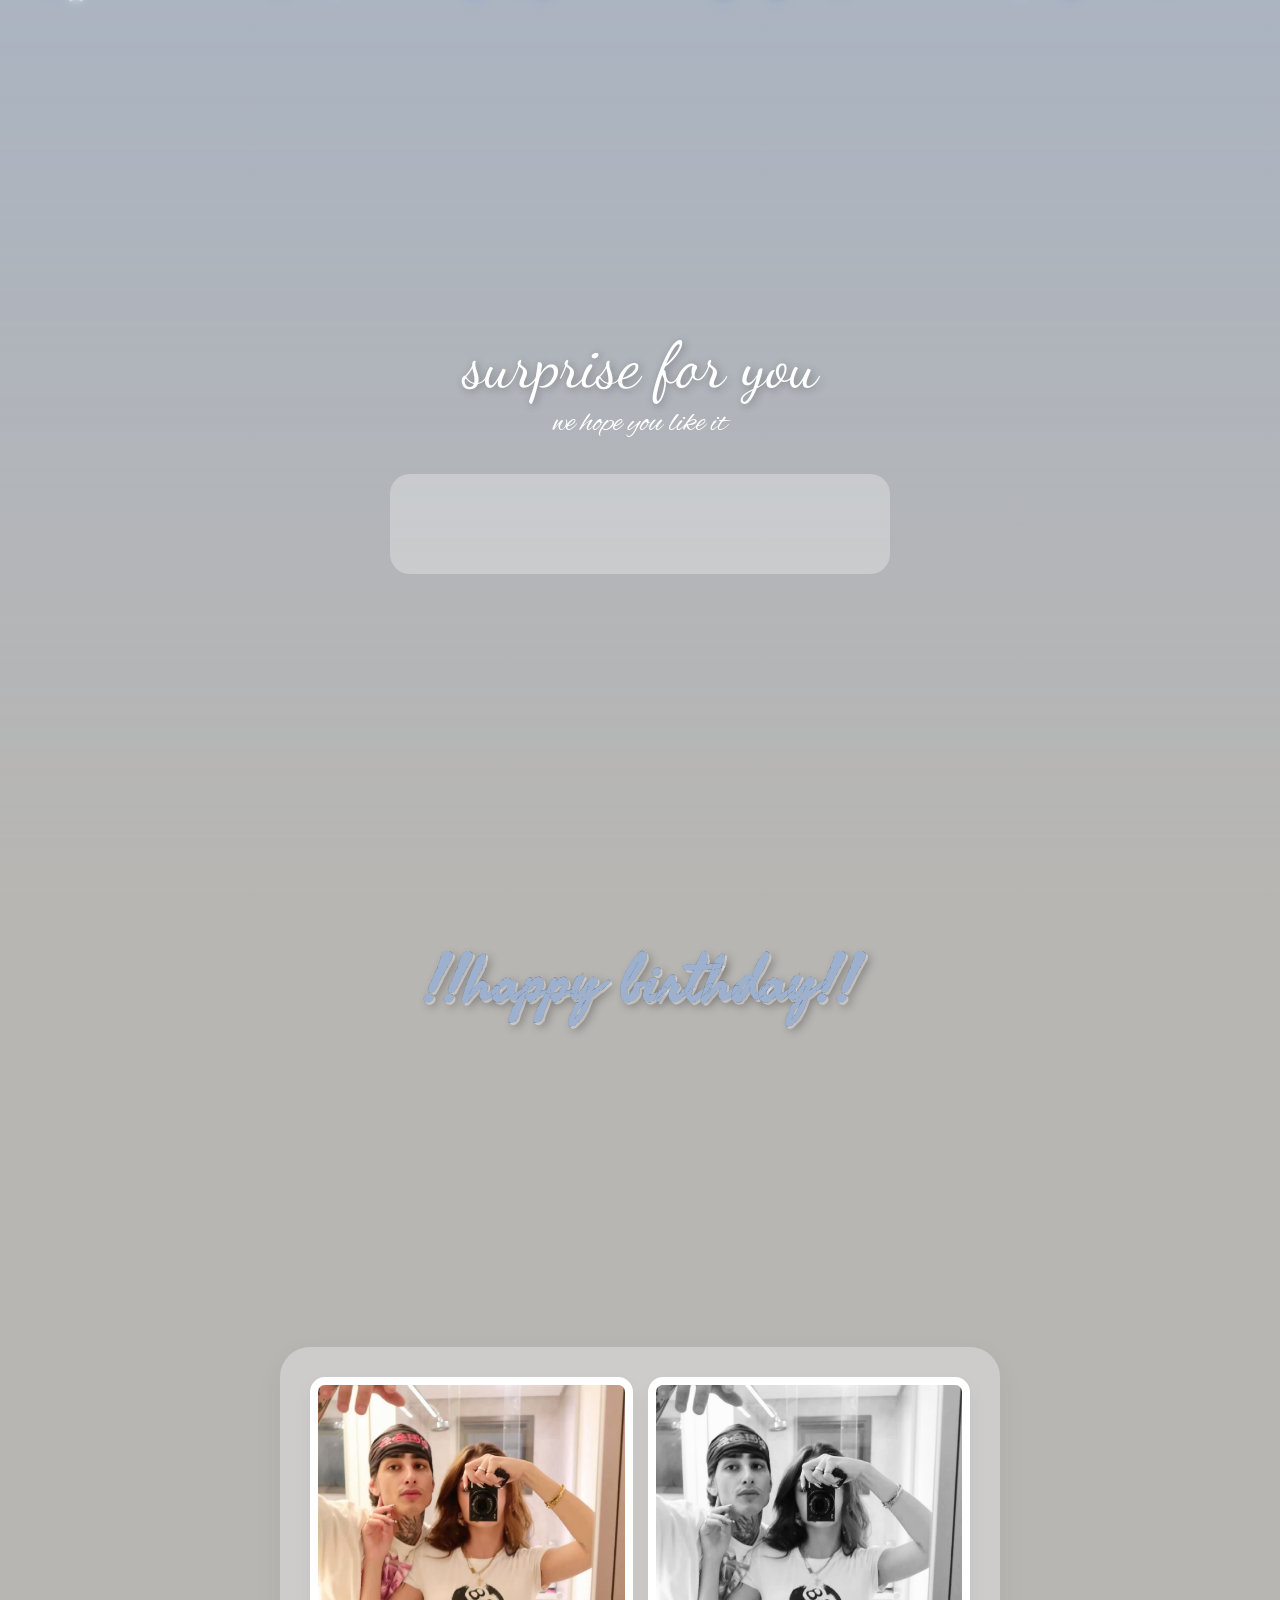
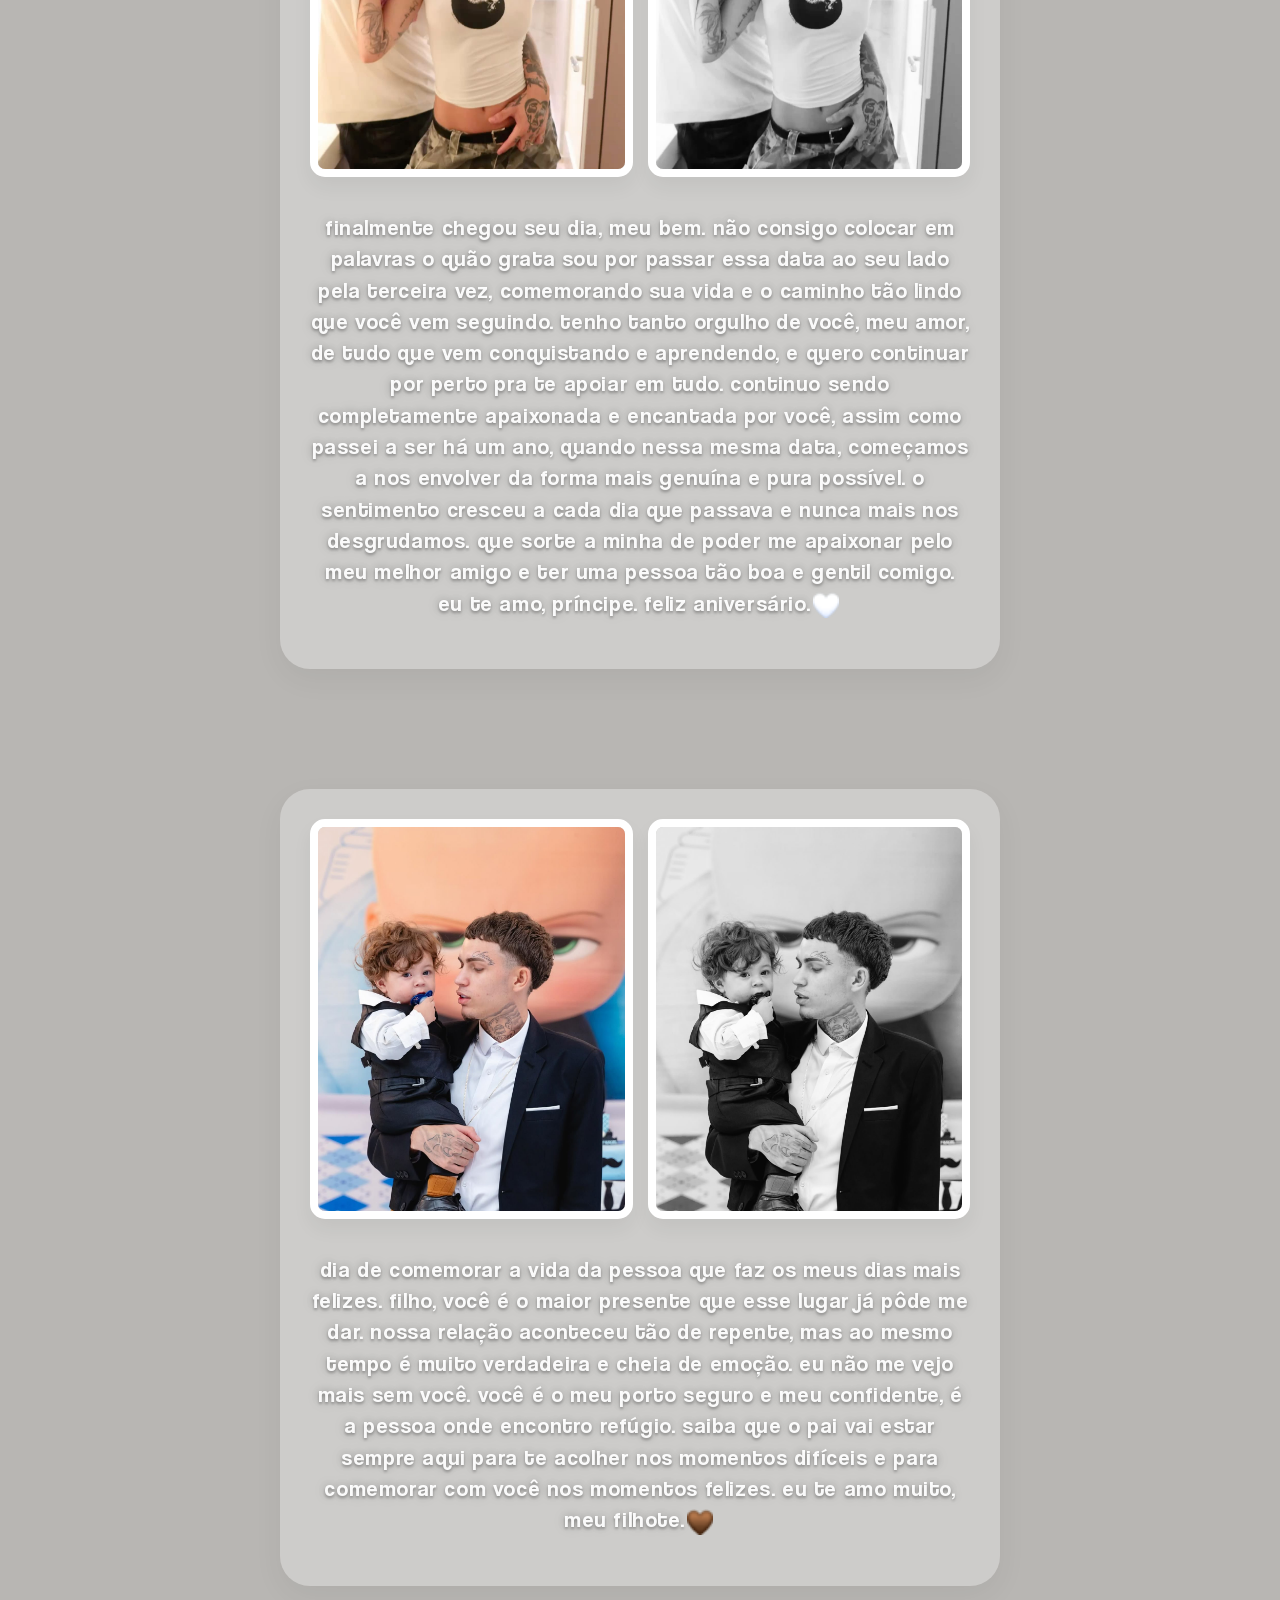
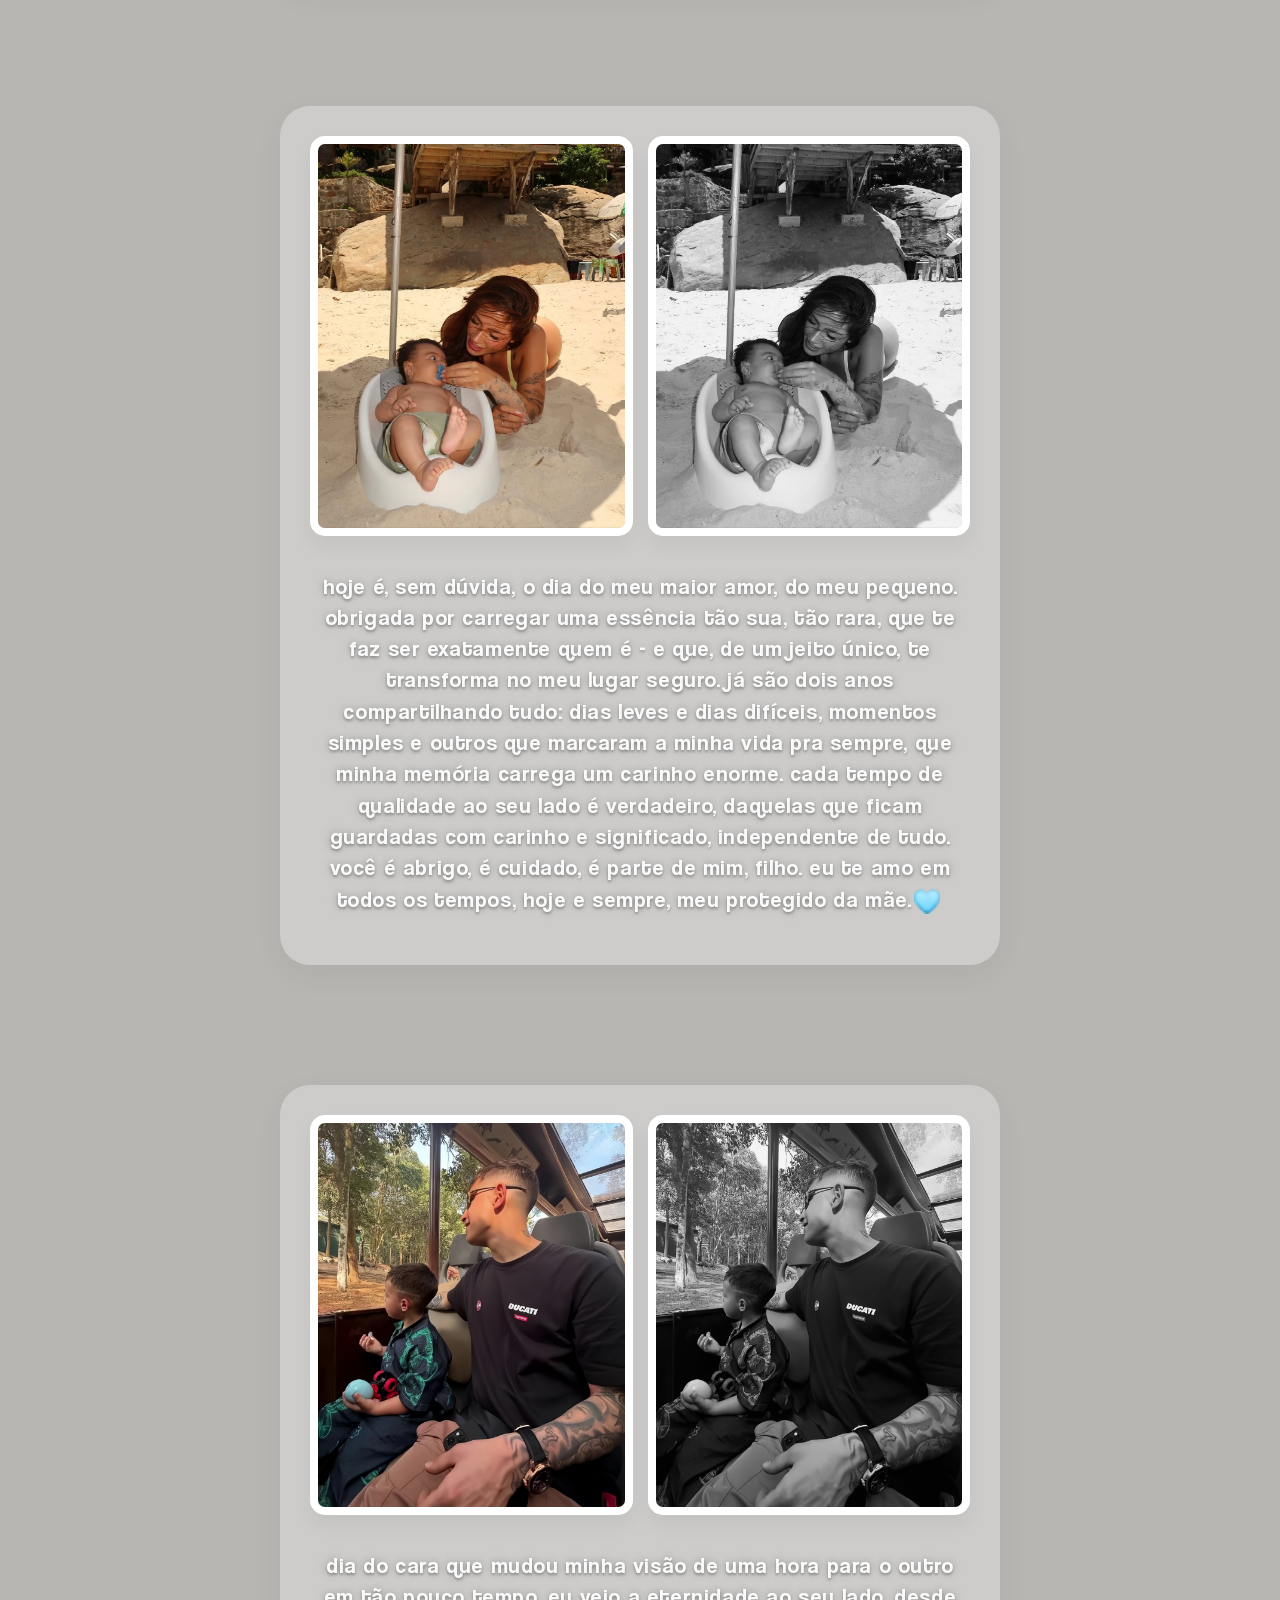
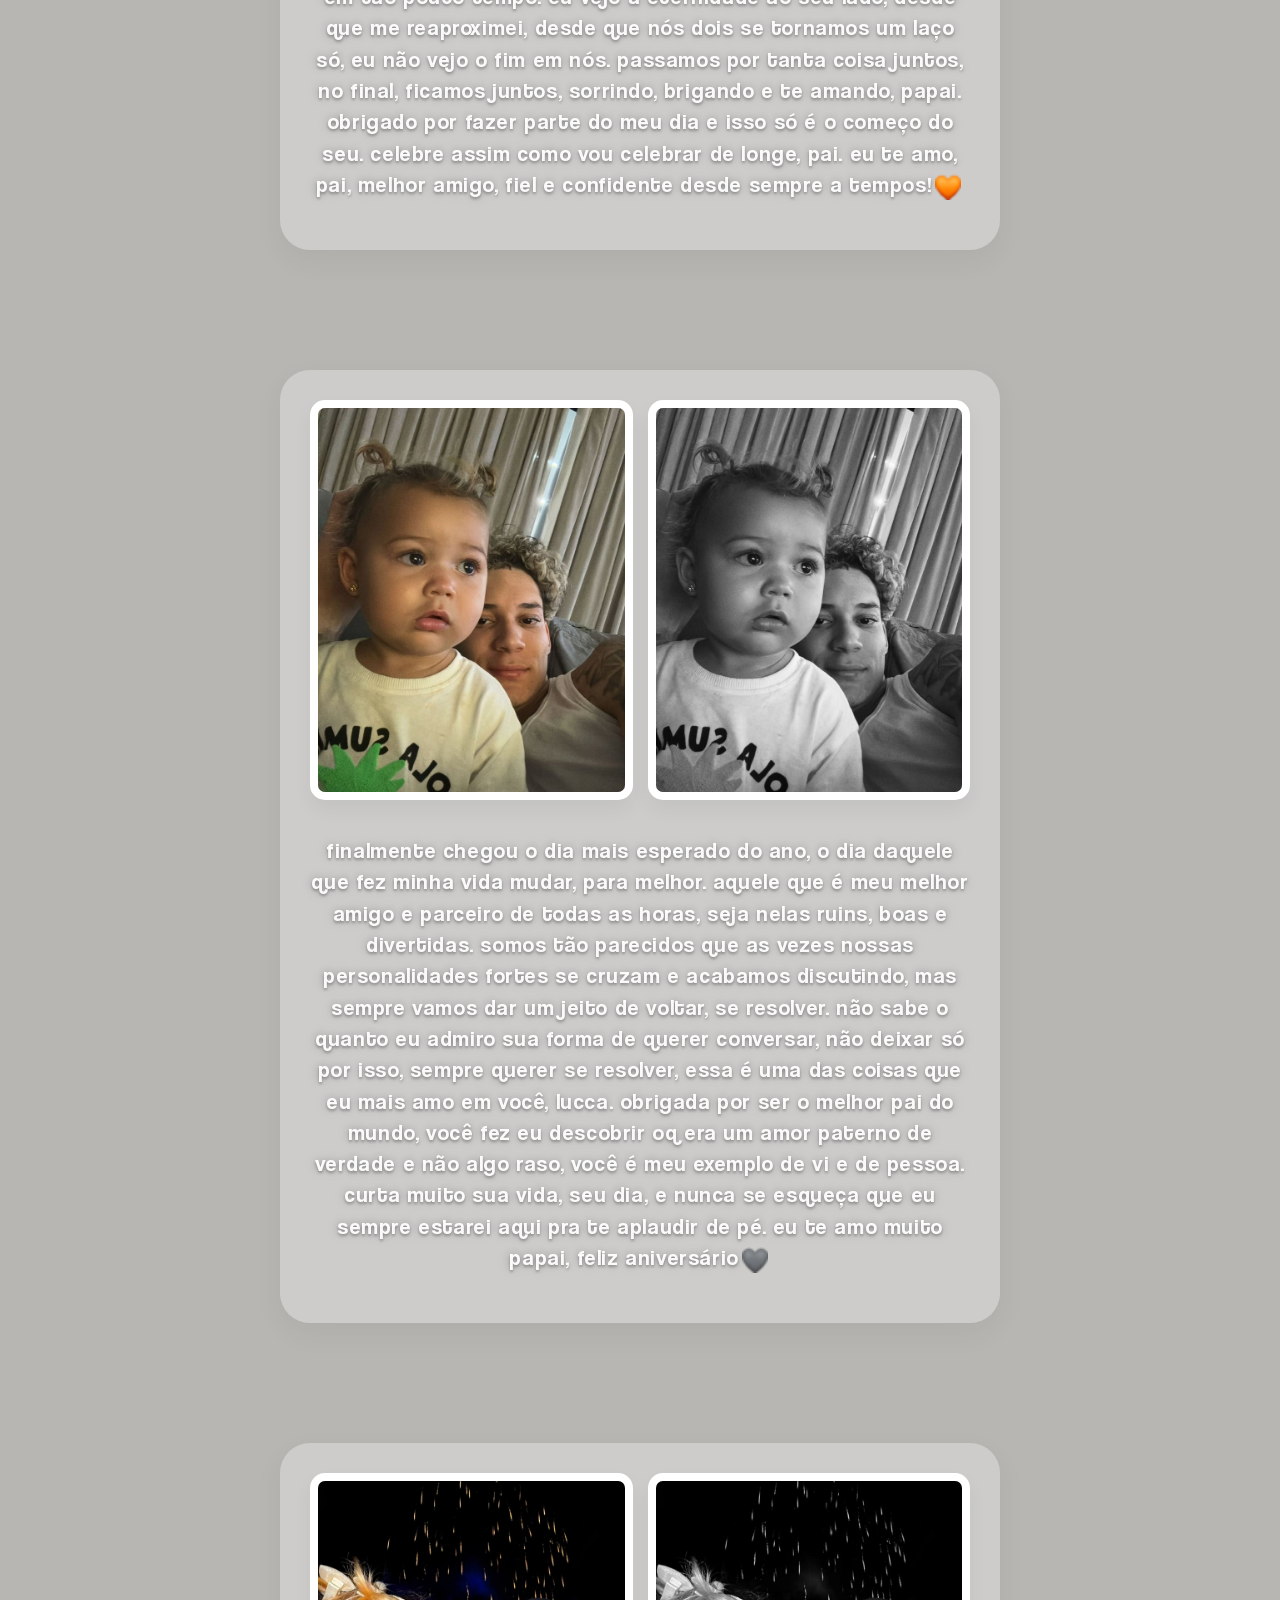
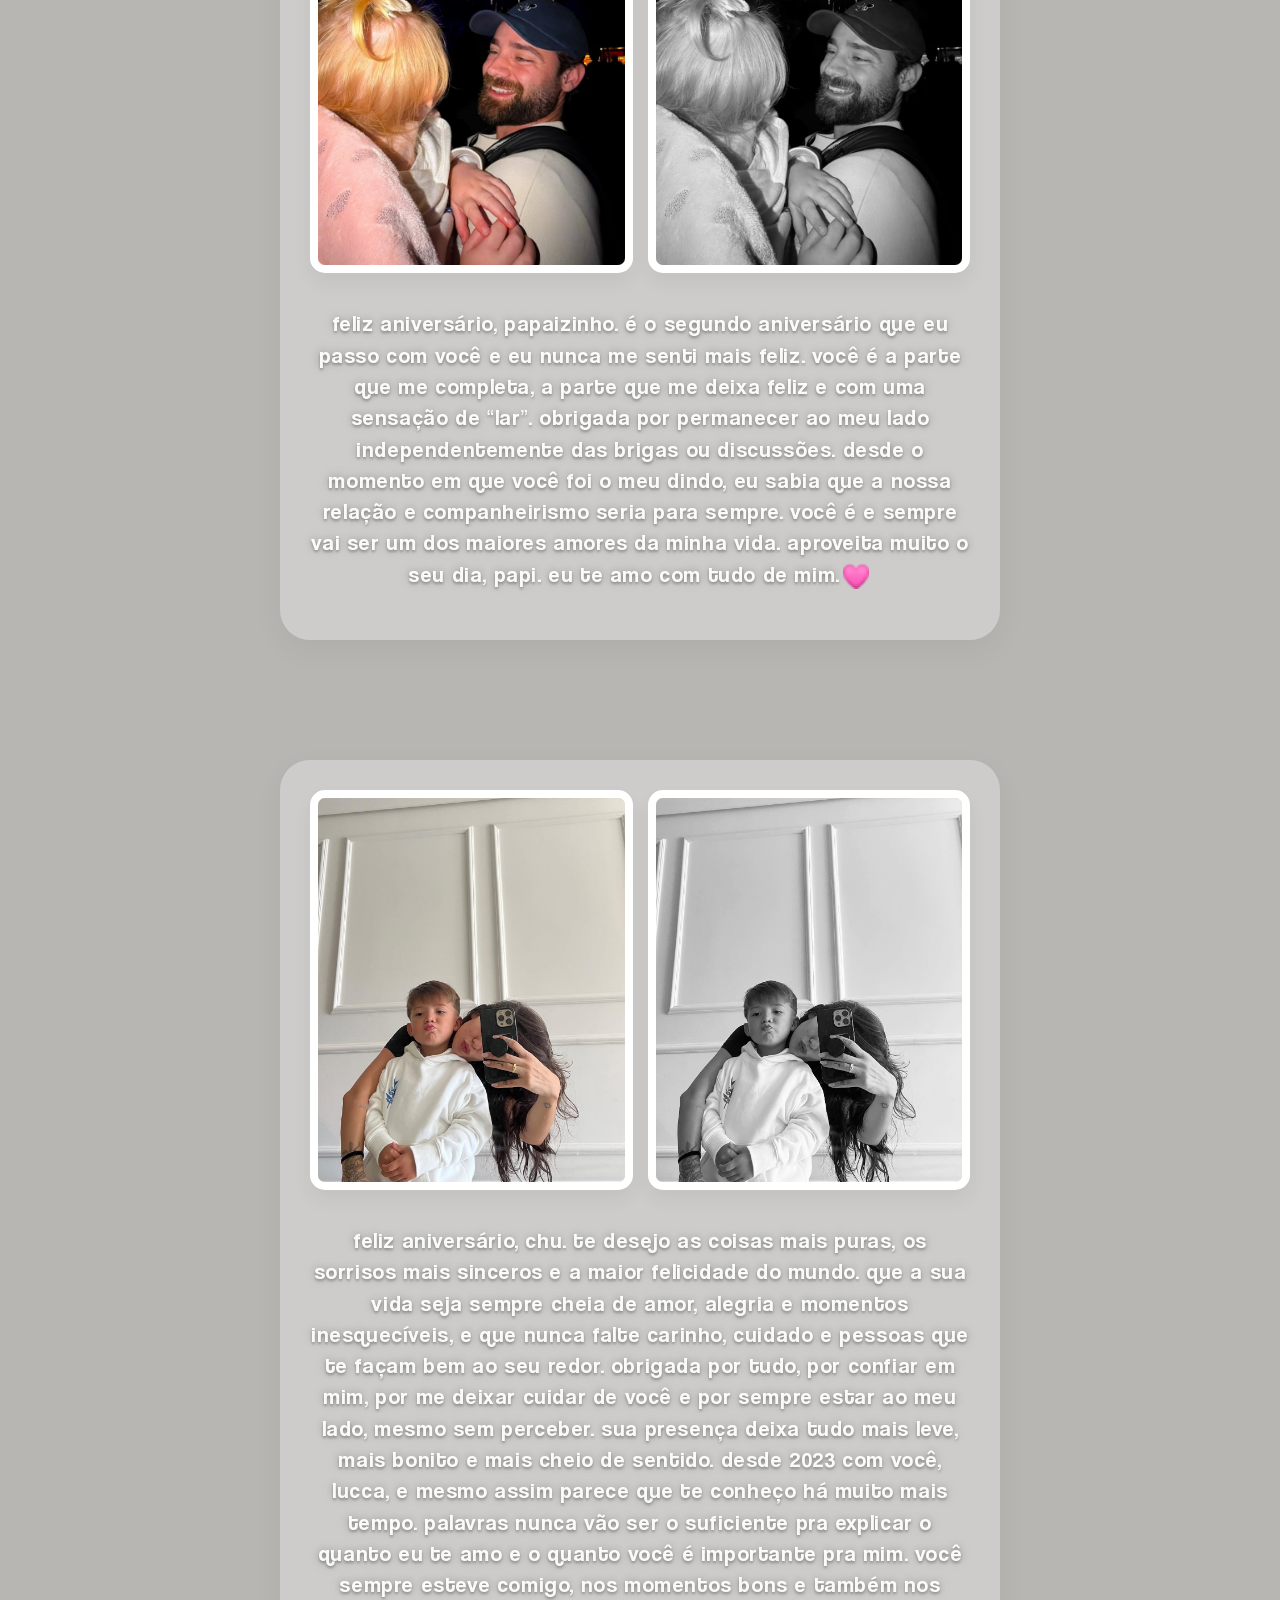
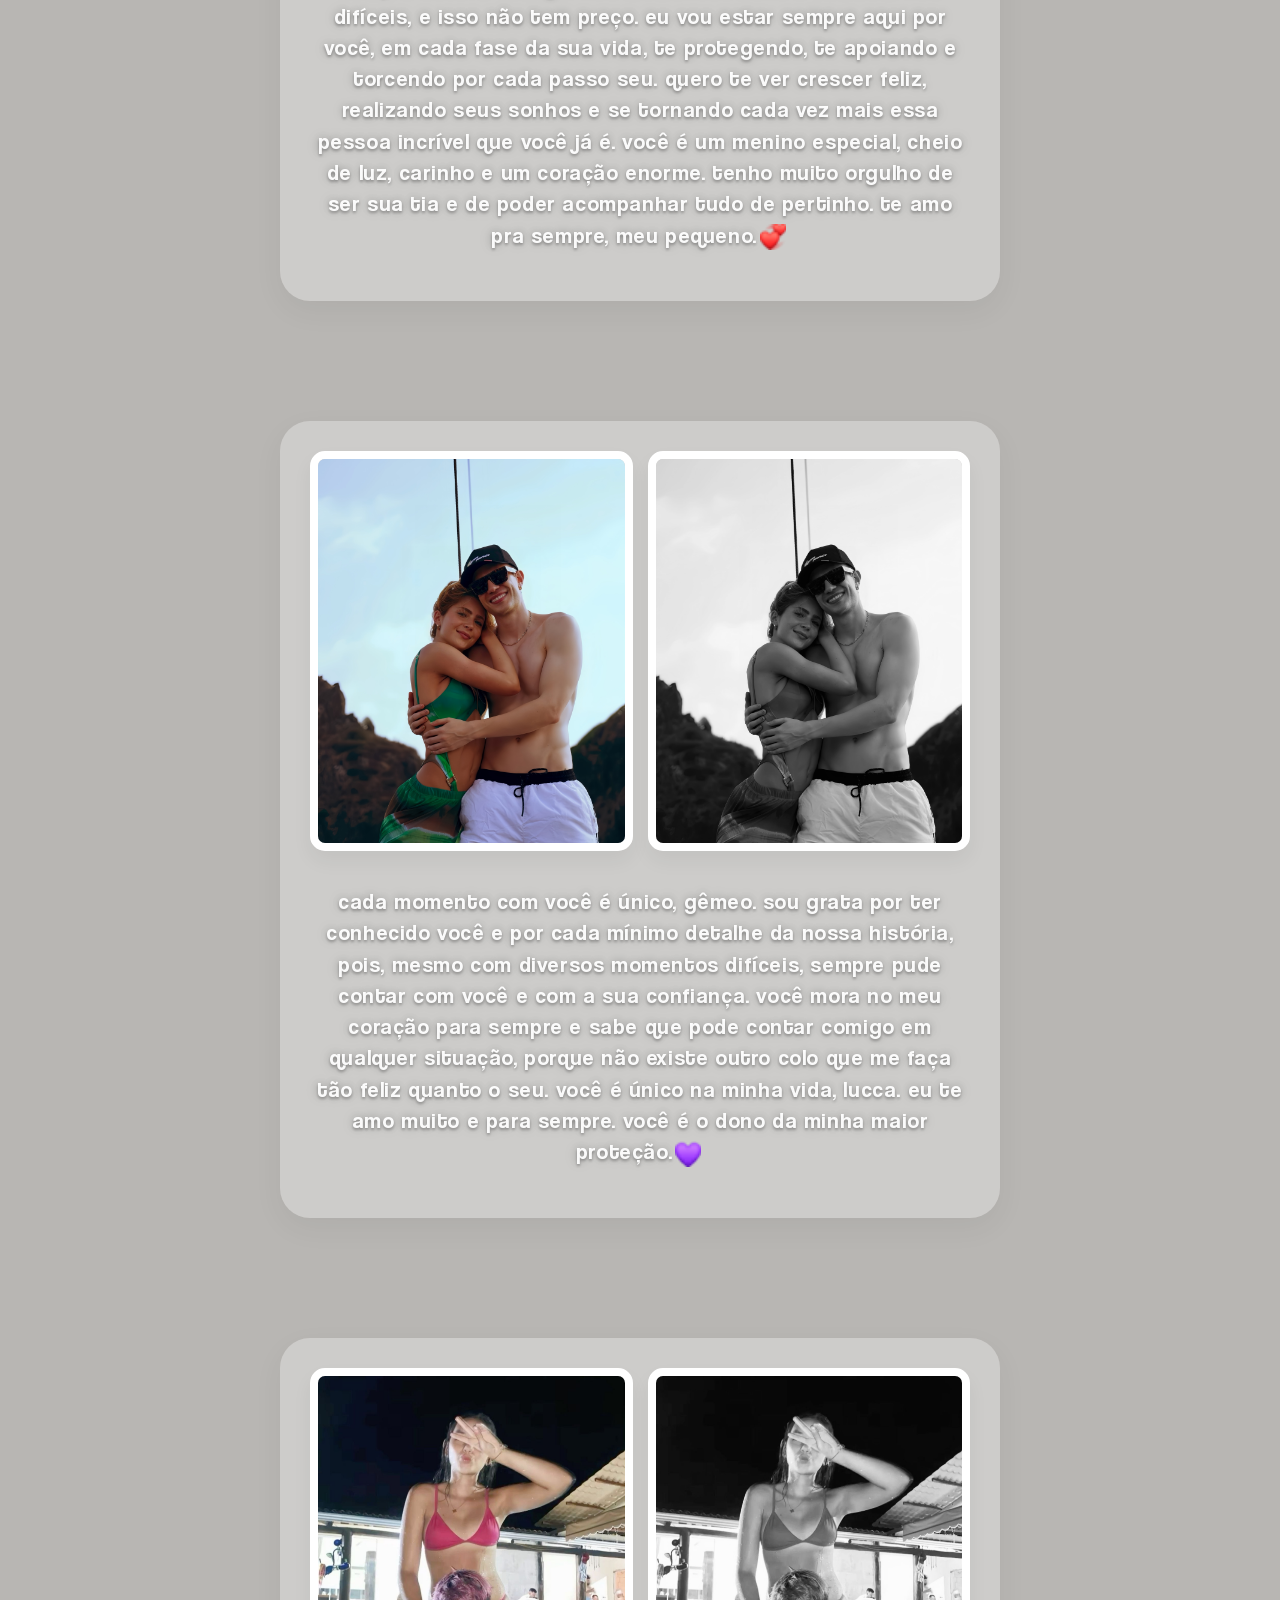
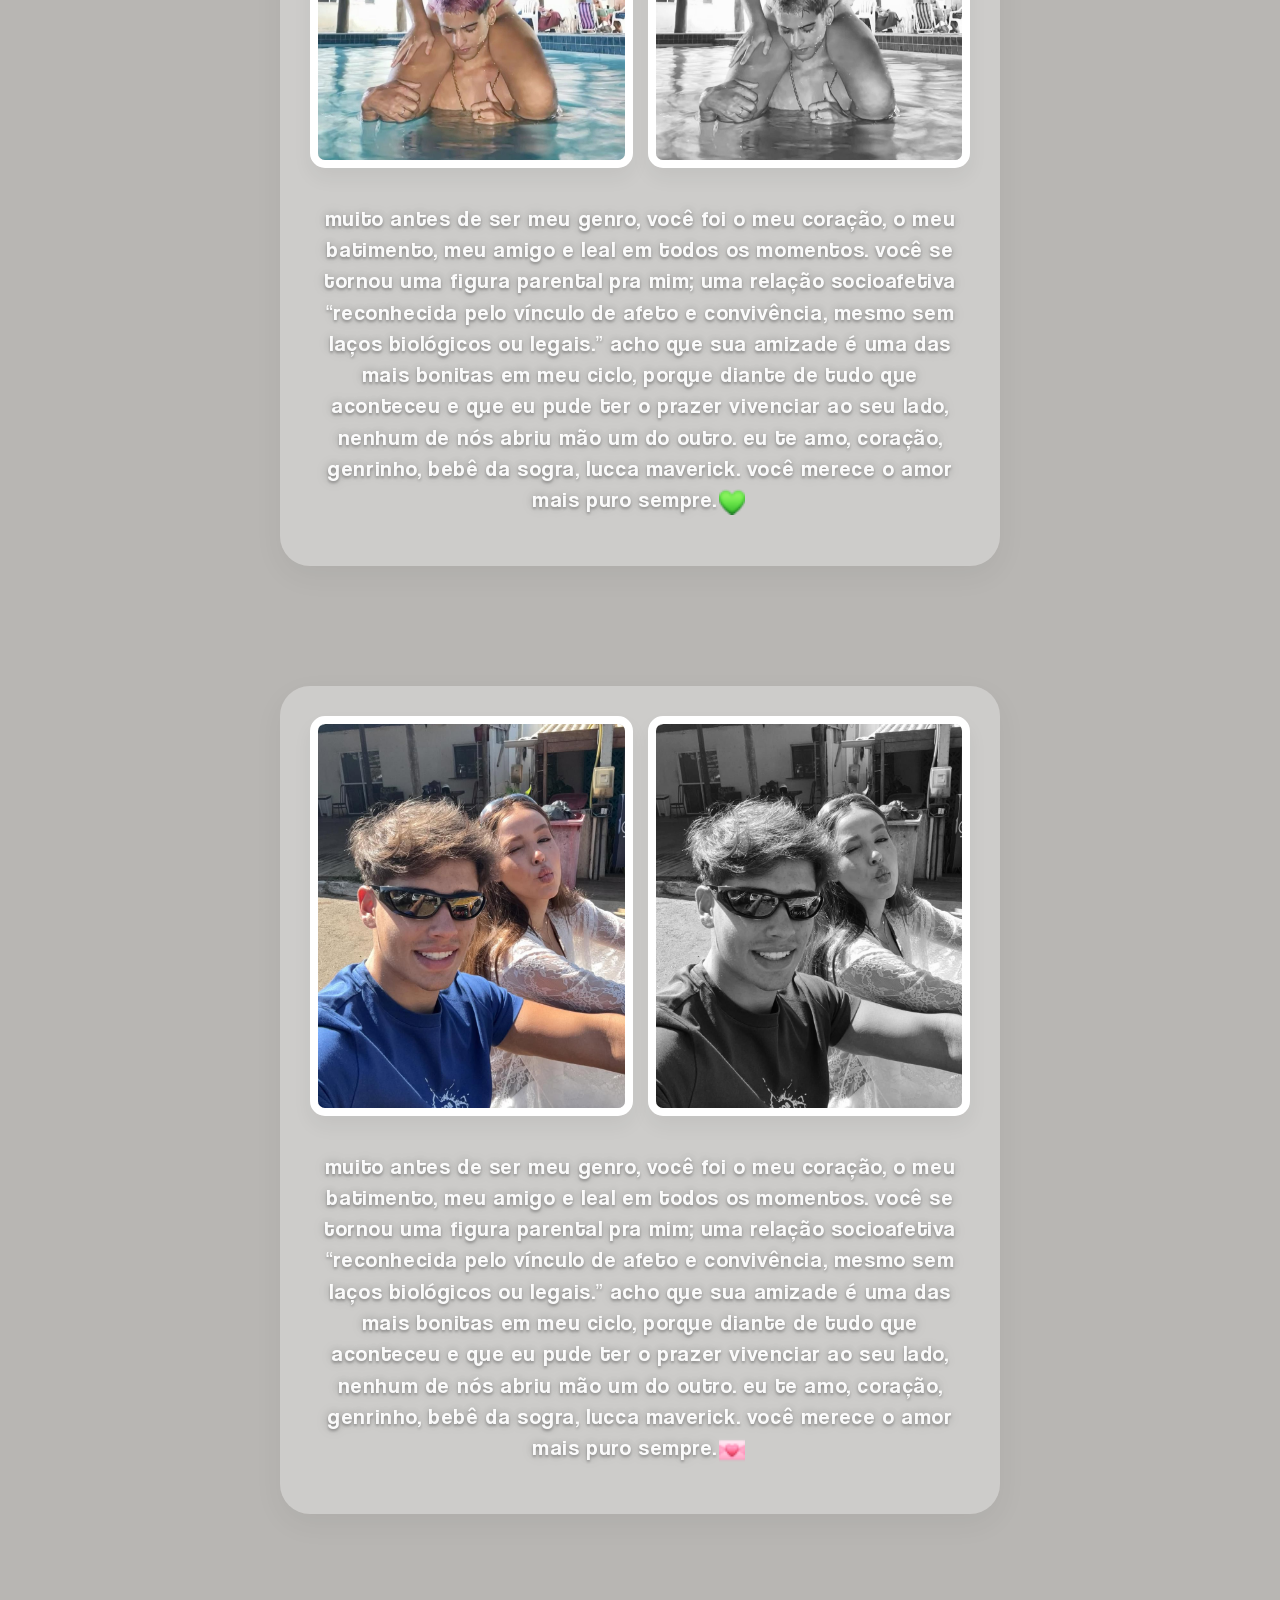
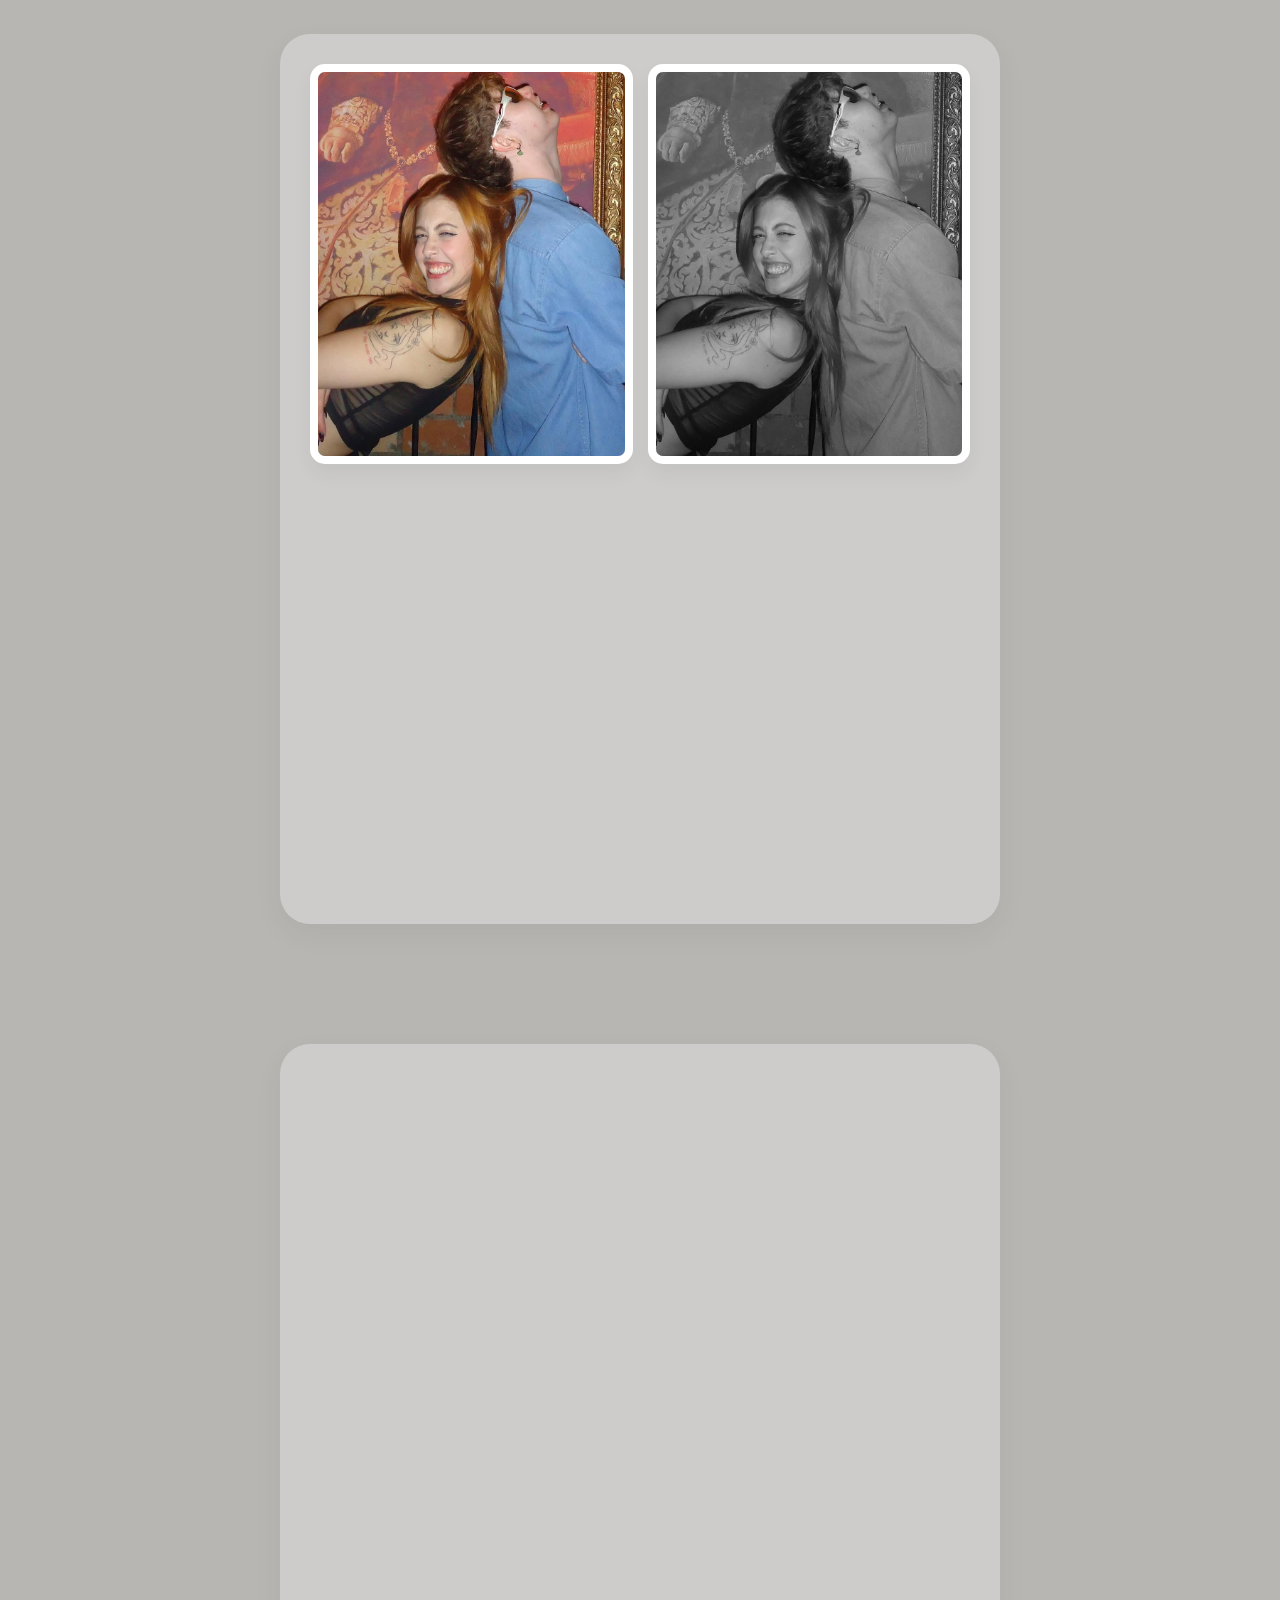
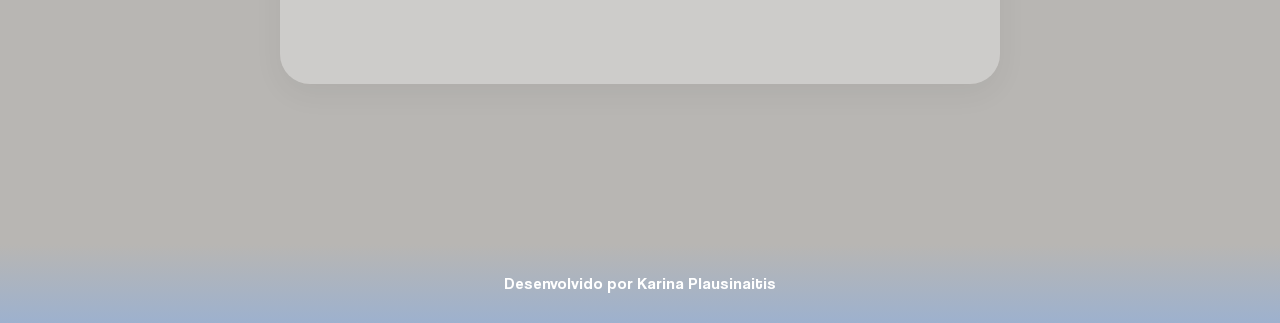
<file: lucca-birthday/index.html>
<!DOCTYPE html>
<html lang="pt-br">
<head>
    <meta charset="UTF-8">
    <meta name="viewport" content="width=device-width, initial-scale=1.0, maximum-scale=1.0, user-scalable=no">
    <title>Lucca's BDAY</title>
    <link rel="icon" href="data:image/svg+xml,<svg xmlns=%22http://www.w3.org/2000/svg%22 viewBox=%220 0 100 100%22><text y=%22.9em%22 font-size=%2290%22>🎈</text></svg>">
    
    <link href="https://fonts.googleapis.com/css2?family=Dancing+Script:wght@400&family=Seaweed+Script&family=Alex+Brush&display=swap" rel="stylesheet">
    <link href="https://unpkg.com/aos@2.3.1/dist/aos.css" rel="stylesheet">
    <link rel="stylesheet" href="https://cdnjs.cloudflare.com/ajax/libs/font-awesome/6.5.1/css/all.min.css">
    <link rel="stylesheet" href="styles.css">
</head>
<body>

    <header>
        <h1 data-aos="zoom-in" data-aos-duration="2000">surprise for you</h1>
        <p data-aos="fade-up" data-aos-delay="500" style="font-family: 'Alex Brush', cursive; font-size: 2rem;">
        we hope you like it
        </p>
        <div class="spotify-container" data-aos="zoom-in" data-aos-delay="800">
            <iframe style="border-radius:12px" 
                src="https://open.spotify.com/embed/track/4nVBt6MZDDP6tRVdQTgxJg?utm_source=generator" 
                width="100%" 
                height="80" 
                frameBorder="0" 
                allowfullscreen 
                allow="autoplay; clipboard-write; encrypted-media; fullscreen; picture-in-picture" 
                loading="lazy">
            </iframe>
        </div>
    </header>

    <section id="historia"> 
        <h2 class="felizAniver" data-aos="fade-up">!!happy birthday!!</h2>
    </section>
    
    <section class="mensagens">
        <div class="container-cards">

            <div class="grupo-homenagem">
                <div class="container-fotos-duplas">
                    <img src="images/01-1.JPG" data-aos="fade-right" data-aos-delay="100">
                    
                    <img src="images/01-2.JPG" data-aos="fade-left" data-aos-delay="300">
                </div>

                <div class="container-texto-story" data-aos="fade-up" data-aos-delay="500">
                    <p>finalmente chegou seu dia, meu bem. não consigo colocar em palavras o quão grata sou por passar essa data ao seu lado pela terceira vez, comemorando sua vida e o caminho tão lindo que você vem seguindo. tenho tanto orgulho de você, meu amor, de tudo que vem conquistando e aprendendo, e quero continuar por perto pra te apoiar em tudo. continuo sendo completamente apaixonada e encantada por você, assim como passei a ser há um ano, quando nessa mesma data, começamos a nos envolver da forma mais genuína e pura possível. o sentimento cresceu a cada dia que passava e nunca mais nos desgrudamos. que sorte a minha de poder me apaixonar pelo meu melhor amigo e ter uma pessoa tão boa e gentil comigo. eu te amo, príncipe. feliz aniversário.<img src="images/branquinho.png" alt="Emoji de Coração" class="emoji-img"></p>
                </div>
            </div>

            <div class="grupo-homenagem">
                <div class="container-fotos-duplas">
                    <img src="images/02-1.JPG" data-aos="fade-right" data-aos-delay="100">
                    
                    <img src="images/02-2.JPG" data-aos="fade-left" data-aos-delay="300">
                </div>

                <div class="container-texto-story" data-aos="fade-up" data-aos-delay="500">
                    <p>dia de comemorar a vida da pessoa que faz os meus dias mais felizes. filho, você é o maior presente que esse lugar já pôde me dar. nossa relação aconteceu tão de repente, mas ao mesmo tempo é muito verdadeira e cheia de emoção. eu não me vejo mais sem você. você é o meu porto seguro e meu confidente, é a pessoa onde encontro refúgio. saiba que o pai vai estar sempre aqui para te acolher nos momentos difíceis e para comemorar com você nos momentos felizes. eu te amo muito, meu filhote.<img src="images/marrom.png" alt="Emoji de Coração" class="emoji-img"></p>
                </div>
            </div>
            
            <div class="grupo-homenagem">
                <div class="container-fotos-duplas">
                    <img src="images/03-1.JPG" data-aos="fade-right" data-aos-delay="100">
                    
                    <img src="images/03-2.JPG" data-aos="fade-left" data-aos-delay="300">
                </div>

                <div class="container-texto-story" data-aos="fade-up" data-aos-delay="500">
                    <p>hoje é, sem dúvida, o dia do meu maior amor, do meu pequeno. obrigada por carregar uma essência tão sua, tão rara, que te faz ser exatamente quem é - e que, de um jeito único, te transforma no meu lugar seguro. já são dois anos compartilhando tudo: dias leves e dias difíceis, momentos simples e outros que marcaram a minha vida pra sempre, que minha memória carrega um carinho enorme. cada tempo de qualidade ao seu lado é verdadeiro, daquelas que ficam guardadas com carinho e significado, independente de tudo. você é abrigo, é cuidado, é parte de mim, filho. eu te amo em todos os tempos, hoje e sempre, meu protegido da mãe.<img src="images/azulzinho.png" alt="Emoji de Coração" class="emoji-img"></p>
                    
                </div>
            </div>
            
            <div class="grupo-homenagem">
                <div class="container-fotos-duplas">
                    <img src="images/04-1.JPG" data-aos="fade-right" data-aos-delay="100">
                    
                    <img src="images/04-2.JPG" data-aos="fade-left" data-aos-delay="300">
                </div>

                <div class="container-texto-story" data-aos="fade-up" data-aos-delay="500">
                    <p>dia do cara que mudou minha visão de uma hora para o outro em tão pouco tempo. eu vejo a eternidade ao seu lado, desde que me reaproximei, desde que nós dois se tornamos um laço só, eu não vejo o fim em nós.
passamos por tanta coisa juntos, no final, ficamos juntos, sorrindo, brigando e te amando, papai.
obrigado por fazer parte do meu dia e isso só é o começo do seu. celebre assim como vou celebrar de longe, pai. eu te amo, pai, melhor amigo, fiel e confidente desde sempre a tempos!<img src="images/laranja.png" alt="Emoji de Coração" class="emoji-img"></p>
                </div>
            </div>
            
            <div class="grupo-homenagem">
                <div class="container-fotos-duplas">
                    <img src="images/05-1.JPG" data-aos="fade-right" data-aos-delay="100">
                    
                    <img src="images/05-2.JPG" data-aos="fade-left" data-aos-delay="300">
                </div>

                <div class="container-texto-story" data-aos="fade-up" data-aos-delay="500">
                    <p>finalmente chegou o dia mais esperado do ano, o dia daquele que fez minha vida mudar, para melhor. aquele que é meu melhor amigo e parceiro de todas as horas, seja nelas ruins, boas e divertidas. somos tão parecidos que as vezes nossas personalidades fortes se cruzam e acabamos discutindo, mas sempre vamos dar um jeito de voltar, se resolver. não sabe o quanto eu admiro sua forma de querer conversar, não deixar só por isso, sempre querer se resolver, essa é uma das coisas que eu mais amo em você, lucca. obrigada por ser o melhor pai do mundo, você fez eu descobrir oq era um amor paterno de verdade e não algo raso, você é meu exemplo de vi e de pessoa. curta muito sua vida, seu dia, e nunca se esqueça que eu sempre estarei aqui pra te aplaudir de pé. eu te amo muito papai, feliz aniversário<img src="images/cinzinha.png" alt="Emoji de Coração" class="emoji-img"> 
                    </p>
                </div>
            </div>
            
            <div class="grupo-homenagem">
                <div class="container-fotos-duplas">
                    <img src="images/06-1.JPG" data-aos="fade-right" data-aos-delay="100">
                    
                    <img src="images/06-2.JPG" data-aos="fade-left" data-aos-delay="300">
                </div>

                <div class="container-texto-story" data-aos="fade-up" data-aos-delay="500">
                    <p>feliz aniversário, papaizinho. é o segundo aniversário que eu passo com você e eu nunca me senti mais feliz. você é a parte que me completa, a parte que me deixa feliz e com uma sensação de “lar”. obrigada por permanecer ao meu lado independentemente das brigas ou discussões. desde o momento em que você foi o meu dindo, eu sabia que a nossa relação e companheirismo seria para sempre. você é e sempre vai ser um dos maiores amores da minha vida. aproveita muito o seu dia, papi. eu te amo com tudo de mim.<img src="images/rosinha.png" alt="Emoji de Coração" class="emoji-img"></p>
                </div>
            </div>
            
            <div class="grupo-homenagem">
                <div class="container-fotos-duplas">
                    <img src="images/07-1.jpg" data-aos="fade-right" data-aos-delay="100">
                    
                    <img src="images/07-2.jpg" data-aos="fade-left" data-aos-delay="300">
                </div>

                <div class="container-texto-story foto-ajustavel" data-aos="fade-up" data-aos-delay="500">
                    <p>feliz aniversário, chu. te desejo as coisas mais puras, os sorrisos mais sinceros e a maior felicidade do mundo. que a sua vida seja sempre cheia de amor, alegria e momentos inesquecíveis, e que nunca falte carinho, cuidado e pessoas que te façam bem ao seu redor. obrigada por tudo, por confiar em mim, por me deixar cuidar de você e por sempre estar ao meu lado, mesmo sem perceber. sua presença deixa tudo mais leve, mais bonito e mais cheio de sentido. desde 2023 com você, lucca, e mesmo assim parece que te conheço há muito mais tempo. palavras nunca vão ser o suficiente pra explicar o quanto eu te amo e o quanto você é importante pra mim. você sempre esteve comigo, nos momentos bons e também nos difíceis, e isso não tem preço. eu vou estar sempre aqui por você, em cada fase da sua vida, te protegendo, te apoiando e torcendo por cada passo seu. quero te ver crescer feliz, realizando seus sonhos e se tornando cada vez mais essa pessoa incrível que você já é. você é um menino especial, cheio de luz, carinho e um coração enorme. tenho muito orgulho de ser sua tia e de poder acompanhar tudo de pertinho. te amo pra sempre, meu pequeno.<img src="images/dois.png" alt="Emoji de Coração" class="emoji-img"></p>
                </div>
            </div>
            
            <div class="grupo-homenagem">
                <div class="container-fotos-duplas">
                    <img src="images/08-1.JPG" data-aos="fade-right" data-aos-delay="100">
                    
                    <img src="images/08-2.JPG" data-aos="fade-left" data-aos-delay="300">
                </div>

                <div class="container-texto-story" data-aos="fade-up" data-aos-delay="500">
                    <p>cada momento com você é único, 
gêmeo. sou grata por ter conhecido você e por cada mínimo detalhe da nossa história, pois, mesmo com diversos momentos difíceis, sempre pude contar com você e com a sua confiança. você mora no meu coração para sempre e sabe que pode contar comigo em qualquer situação, porque não existe outro colo que me faça tão feliz quanto o seu. você é único na minha vida, lucca. eu te amo muito e para sempre. você é o dono da minha maior proteção.<img src="images/roxo.png" alt="Emoji de Coração" class="emoji-img"></p>
                </div>
            </div>
            
            <div class="grupo-homenagem">
                <div class="container-fotos-duplas">
                    <img src="images/09-1.JPG" data-aos="fade-right" data-aos-delay="100">
                    
                    <img src="images/09-2.JPG" data-aos="fade-left" data-aos-delay="300">
                </div>

                <div class="container-texto-story" data-aos="fade-up" data-aos-delay="500">
                    <p>muito antes de ser meu genro, você foi o meu coração, o meu batimento, meu amigo e leal em todos os momentos. você se tornou uma figura parental pra mim; uma relação socioafetiva “reconhecida pelo vínculo de afeto e convivência, mesmo sem laços biológicos ou legais.” acho que sua amizade é uma das mais bonitas em meu ciclo, porque diante de tudo que aconteceu e que eu pude ter o prazer vivenciar ao seu lado, nenhum de nós abriu mão um do outro. eu te amo, coração, genrinho, bebê da sogra, lucca maverick. você merece o amor mais puro sempre.<img src="images/verde.png" alt="Emoji de Coração" class="emoji-img"></p>
                </div>
            </div>
            
            <div class="grupo-homenagem">
                <div class="container-fotos-duplas">
                    <img src="images/10-1.JPG" data-aos="fade-right" data-aos-delay="100">
                    
                    <img src="images/10-2.JPG" data-aos="fade-left" data-aos-delay="300">
                </div>

                <div class="container-texto-story" data-aos="fade-up" data-aos-delay="500">
                    <p>muito antes de ser meu genro, você foi o meu coração, o meu batimento, meu amigo e leal em todos os momentos. você se tornou uma figura parental pra mim; uma relação socioafetiva “reconhecida pelo vínculo de afeto e convivência, mesmo sem laços biológicos ou legais.” acho que sua amizade é uma das mais bonitas em meu ciclo, porque diante de tudo que aconteceu e que eu pude ter o prazer vivenciar ao seu lado, nenhum de nós abriu mão um do outro. eu te amo, coração, genrinho, bebê da sogra, lucca maverick. você merece o amor mais puro sempre.<img src="images/carta.png" alt="Emoji de Coração" class="emoji-img"></p>
                </div>
            </div>
            
            <div class="grupo-homenagem">
                <div class="container-fotos-duplas">
                    <img src="images/11-1.JPG" data-aos="fade-right" data-aos-delay="100">
                    
                    <img src="images/11-2.JPG" data-aos="fade-left" data-aos-delay="300">
                </div>

                <div class="container-texto-story" data-aos="fade-up" data-aos-delay="500">
                    <p>lucca, nossa conexão foi algo inesperado na minha vida, mas que aos poucos sua presença foi se tornando algo essencial para mim. você é uma pessoa cheia de luz, que cuida de todos ao seu redor e protege todos aqueles que ama, sempre de uma forma genuína que chega a ser admirável. sou extremamente grata por tanto, pela nossa amizade, por todos os conselhos, por todas as conversas e risadas, mais ainda por poder passar essa data tão especial ao seu lado. você é, e sempre será, uma das pessoas mais importantes da minha vida. saiba que eu sempre vou estar aqui por você, para te apoiar e cuidar quando precisar. nós somos eternos, amor maior. eu te amo muito. feliz aniversário!<img src="images/azul.png" alt="Emoji de Coração" class="emoji-img"></p>
                </div>
            </div>

             <div class="grupo-homenagem">
                <div class="container-fotos-duplas">
                    <img src="images/12-1.JPG" data-aos="fade-right" data-aos-delay="100">
                    
                    <img src="images/12-2.JPG" data-aos="fade-left" data-aos-delay="300">
                </div>

                <div class="container-texto-story" data-aos="fade-up" data-aos-delay="500">
                    <p>queria começar te agradecendo por toda a ajuda, pelas conversas e pelos conselhos. te desejo um feliz aniversário, e tudo de bom porque você merece. e saiba que, sempre que precisar, pode contar comigo amigo mave, aproveita seu dia.<img src="images/heart.png" alt="Emoji de Coração" class="emoji-img"></p>
                </div>
            </div>
        
        </div>
    </section>


    <footer>
        <p>Desenvolvido por Karina Plausinaitis</p>
    </footer>

    <script src="https://unpkg.com/aos@2.3.1/dist/aos.js"></script>
    <script src="script.js"></script>
</body>
</html>
    <script src="https://unpkg.com/aos@2.3.1/dist/aos.js"></script>
    <script src="script.js"></script>
</body>
</html>
</file>
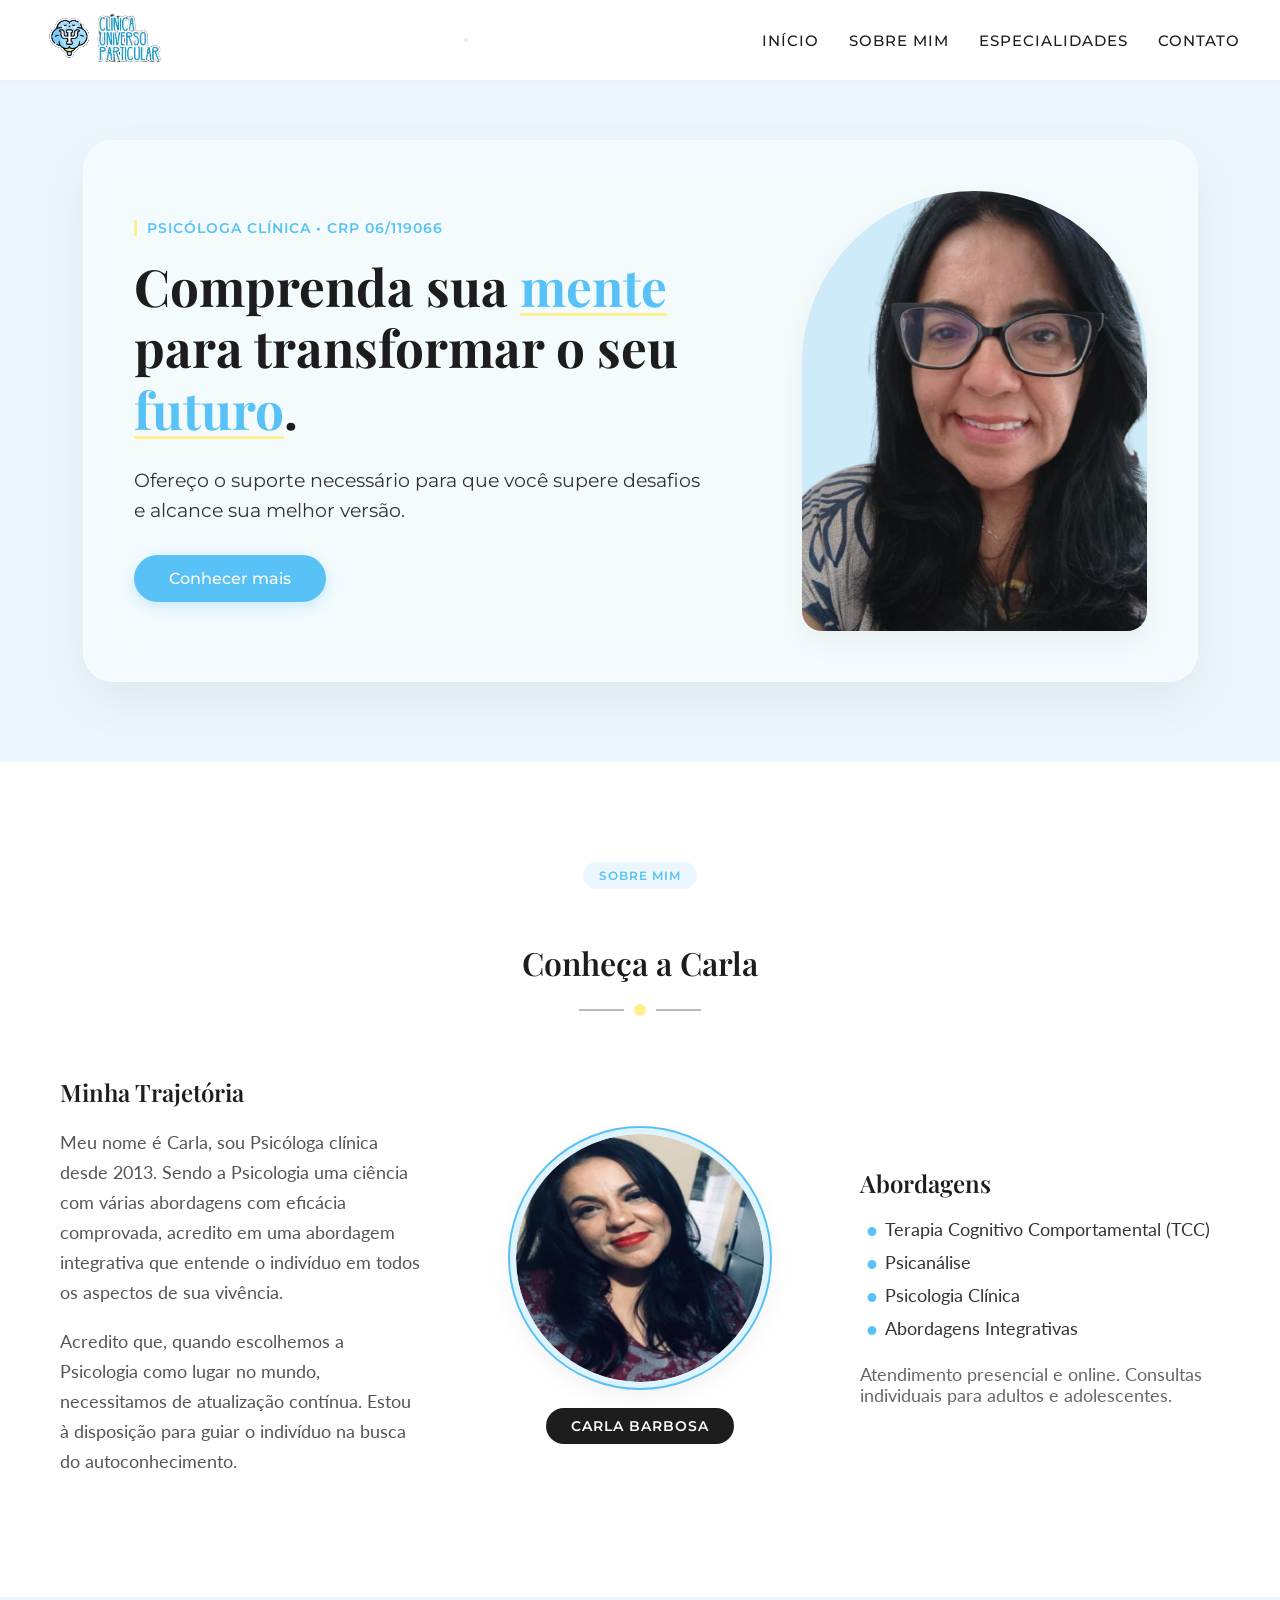
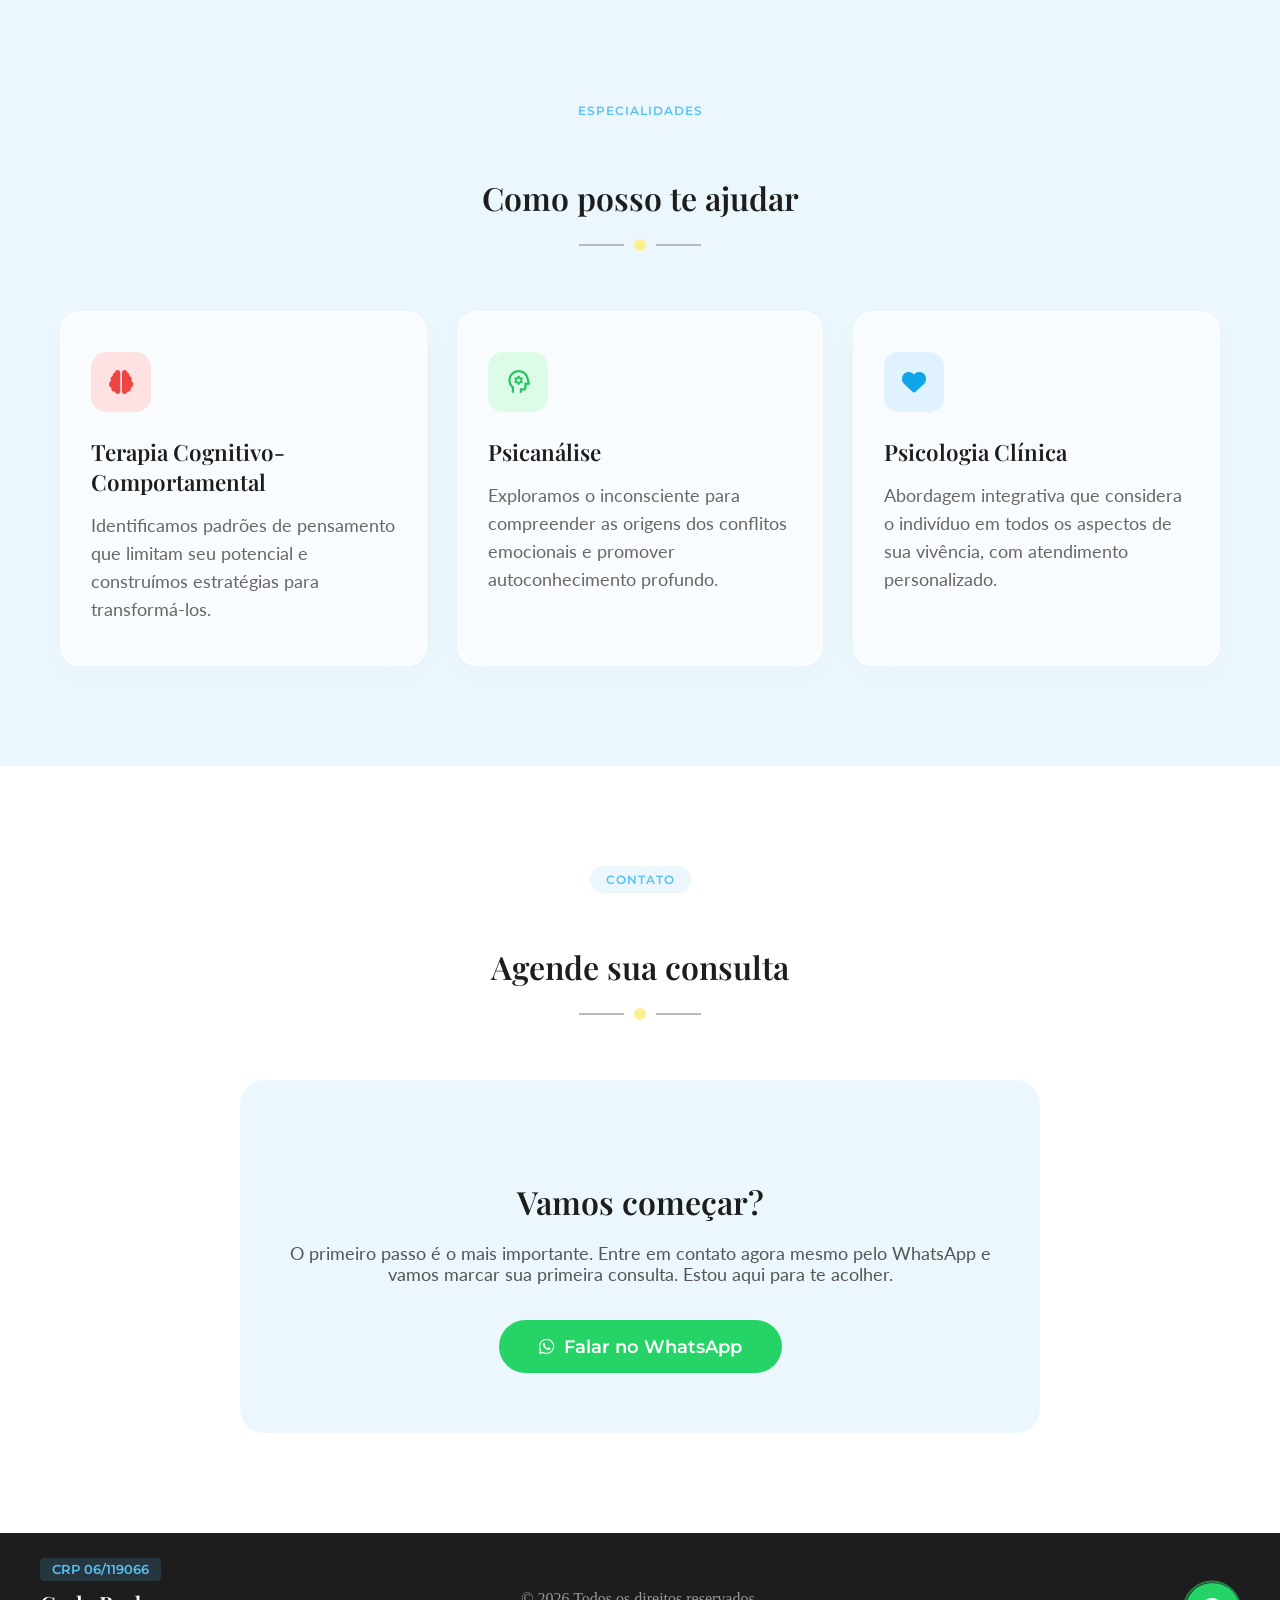
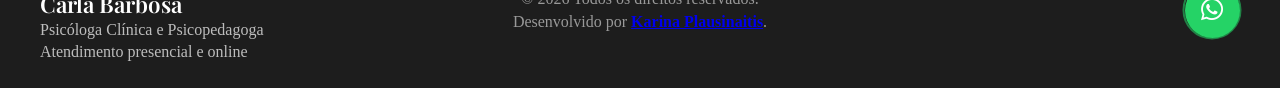
<file: psicologa/index.html>
<!DOCTYPE html>
<html lang="pt-BR">
<head>
    <meta charset="UTF-8">
    <meta name="viewport" content="width=device-width, initial-scale=1.0">
    <title>Carla Barbosa | Psicóloga</title>

    <link rel="icon" type="image/png" href="images/favicon.png">

    <meta name="description" content="Psicóloga clínica e Psicopedagoga Carla Barbosa (CRP 06/119066). Atendimento presencial e online para adultos e adolescentes. Agende sua consulta de TCC e Psicanálise.">
    <meta name="keywords" content="psicóloga, psicologia clínica, psicopedagoga, terapia online, TCC, psicanálise, Carla Barbosa, psicóloga em São Paulo">
    <meta name="robots" content="index, follow">
    <link rel="canonical" href="https://carladanielapsicologa.vercel.app/">
    <meta name="google-site-verification" content="TIVOh4N0YgHanCF1MAAbk7wuNIlLWjrm0KDmSQHg5Ns" />

    <meta property="og:type" content="website">
    <meta property="og:url" content="https://carladanielapsicologa.vercel.app/">
    <meta property="og:title" content="Carla Barbosa | Psicóloga Clínica">
    <meta property="og:description" content="Compreenda sua mente para transformar o seu futuro. Atendimento presencial e online.">
    <meta property="og:image" content="https://carladanielapsicologa.vercel.app/images/preview-whats.png"> 
    <meta property="og:image:width" content="1200">
    <meta property="og:image:height" content="630">

    <link rel="preconnect" href="https://fonts.googleapis.com">
    <link rel="preconnect" href="https://fonts.gstatic.com" crossorigin>
    <link href="https://fonts.googleapis.com/css2?family=Lato:wght@400;700&family=Montserrat:wght@400;500;600&family=Playfair+Display:wght@600;700&display=swap" rel="stylesheet">
    <link rel="stylesheet" href="https://cdnjs.cloudflare.com/ajax/libs/font-awesome/6.4.0/css/all.min.css">
    <link rel="stylesheet" href="https://fonts.googleapis.com/css2?family=Material+Symbols+Outlined:opsz,wght,FILL,GRAD@24,400,0,0&icon_names=psychology" />
    <link rel="stylesheet" href="styles.css">
</head>
<body>

    <header class="navbar">
        <div class="container nav-container">
            <div class="logo">
                <img src="images/logopsico.png" alt="Logo Clínica">
            </div>
            <button class="menu-toggle" aria-label="Abrir menu">
                <span></span>
                <span></span>
                <span></span>
            </button>
            <nav class="menu">
                <a href="#inicio">INÍCIO</a>
                <a href="#sobre-mim">SOBRE MIM</a>
                <a href="#especialidades">ESPECIALIDADES</a>
                <a href="#contato">CONTATO</a>
            </nav>
        </div>
    </header>
    <div class="menu-overlay"></div>

    <section id="inicio" class="hero-section">
        <div class="container hero-container">
            <div class="home-glass-card reveal-up">
                <div class="hero-content">
                    <div class="badge-top">PSICÓLOGA CLÍNICA • CRP 06/119066</div>
                    <h1>Comprenda sua <span class="decor-line">mente</span> para transformar o seu <span class="decor-line">futuro</span>.</h1>
                    <h2>Ofereço o suporte necessário para que você supere desafios e alcance sua melhor versão.</h2>
                    <div class="btn-left-container">
                        <a href="#sobre-mim" class="btn-hero">Conhecer mais</a>
                    </div>
                </div>
                <div class="hero-image-wrapper">
                    <div class="hero-image-arch">
                        <img src="images/psi-right.png" alt="Psicóloga Clínica">
                    </div>
                </div>
            </div>
        </div>
    </section>

    <section id="sobre-mim" class="sobre-section">
        <div class="container">
            <div class="section-header reveal-down">
                <span class="section-badge">SOBRE MIM</span>
                <h3>Conheça a Carla</h3>
                <div class="dot-decor"></div>
            </div>
            
            <div class="sobre-grid">
                <div class="sobre-col trajetoria reveal-left">
                    <div class="col-title">Minha Trajetória</div>
                    <p>Meu nome é Carla, sou Psicóloga clínica desde 2013. Sendo a Psicologia uma ciência com várias abordagens com eficácia comprovada, acredito em uma abordagem integrativa que entende o indivíduo em todos os aspectos de sua vivência.</p>
                    <p>Acredito que, quando escolhemos a Psicologia como lugar no mundo, necessitamos de atualização contínua. Estou à disposição para guiar o indivíduo na busca do autoconhecimento.</p>
                </div>

                <div class="sobre-col foto-central reveal-up">
                    <div class="foto-perfil-wrapper">
                        <img src="images/psi-middle-circle.png" alt="Carla Barbosa">
                    </div>
                    <div class="nome-tag">CARLA BARBOSA</div>
                </div>

                <div class="sobre-col abordagens reveal-right">
                    <div class="col-title">Abordagens</div>
                    <ul class="abordagens-list">
                        <li>Terapia Cognitivo Comportamental (TCC)</li>
                        <li>Psicanálise</li>
                        <li>Psicologia Clínica</li>
                        <li>Abordagens Integrativas</li>
                    </ul>
                    <p class="atendimento-info">Atendimento presencial e online. Consultas individuais para adultos e adolescentes.</p>
                </div>
            </div>
        </div>
    </section>

    <section id="especialidades" class="especialidades-section">
        <div class="container">
            <div class="section-header reveal-down">
                <span class="section-badge">ESPECIALIDADES</span>
                <h3>Como posso te ajudar</h3>
                <div class="dot-decor"></div>
            </div>

            <div class="cards-grid reveal-up">
                <div class="card glass-card">
                    <div class="card-icon-wrapper brain">
                        <i class="fa-solid fa-brain"></i>
                    </div>
                    <h4>Terapia Cognitivo-Comportamental</h4>
                    <p>Identificamos padrões de pensamento que limitam seu potencial e construímos estratégias para transformá-los.</p>
                </div>

                <div class="card glass-card">
                    <div class="card-icon-wrapper leaf">
                        <span class="material-symbols-outlined">psychology</span>
                    </div>
                    <h4>Psicanálise</h4>
                    <p>Exploramos o inconsciente para compreender as origens dos conflitos emocionais e promover autoconhecimento profundo.</p>
                </div>

                <div class="card glass-card">
                    <div class="card-icon-wrapper heart">
                        <i class="fa-solid fa-heart"></i>
                    </div>
                    <h4>Psicologia Clínica</h4>
                    <p>Abordagem integrativa que considera o indivíduo em todos os aspectos de sua vivência, com atendimento personalizado.</p>
                </div>
            </div>
        </div>
    </section>

    <section id="contato" class="contato-section">
        <div class="container">
            <div class="section-header reveal-up">
                <span class="section-badge">CONTATO</span>
                <h3>Agende sua consulta</h3>
                <div class="dot-decor"></div>
            </div>

            <div class="contato-card reveal-up">
                <h3>Vamos começar?</h3>
                <p>O primeiro passo é o mais importante. Entre em contato agora mesmo pelo WhatsApp e vamos marcar sua primeira consulta. Estou aqui para te acolher.</p>
                <a href="https://wa.me/5511939178174" target="_blank" class="btn-whatsapp">
                    <i class="fa-brands fa-whatsapp"></i> Falar no WhatsApp
                </a>
            </div>
        </div>
    </section>

    <footer class="footer">
        <div class="container footer-container">
            <div class="footer-left">
                <div class="footer-crp">CRP 06/119066</div>
                <div class="footer-name">Carla Barbosa</div>
                <div class="footer-sub">Psicóloga Clínica e Psicopedagoga<br>Atendimento presencial e online</div>
            </div>
            <div class="footer-center">
                <p>&copy; 2026 Todos os direitos reservados.</p>
                <p class="dev-by">Desenvolvido por <strong><a href="https://github.com/kaps1024/Front-end-Portfolio" target="_blank" rel="noopener noreferrer">Karina Plausinaitis</a></strong>.</p>
            </div>
            <div class="footer-right">
                <a href="https://wa.me/5511939178174" target="_blank" class="footer-whatsapp-float animated-pulse-footer">
                    <i class="fa-brands fa-whatsapp"></i>
                </a>
            </div>
        </div>
    </footer>

    <script src="script.js"></script>
</body>
</html>
</file>
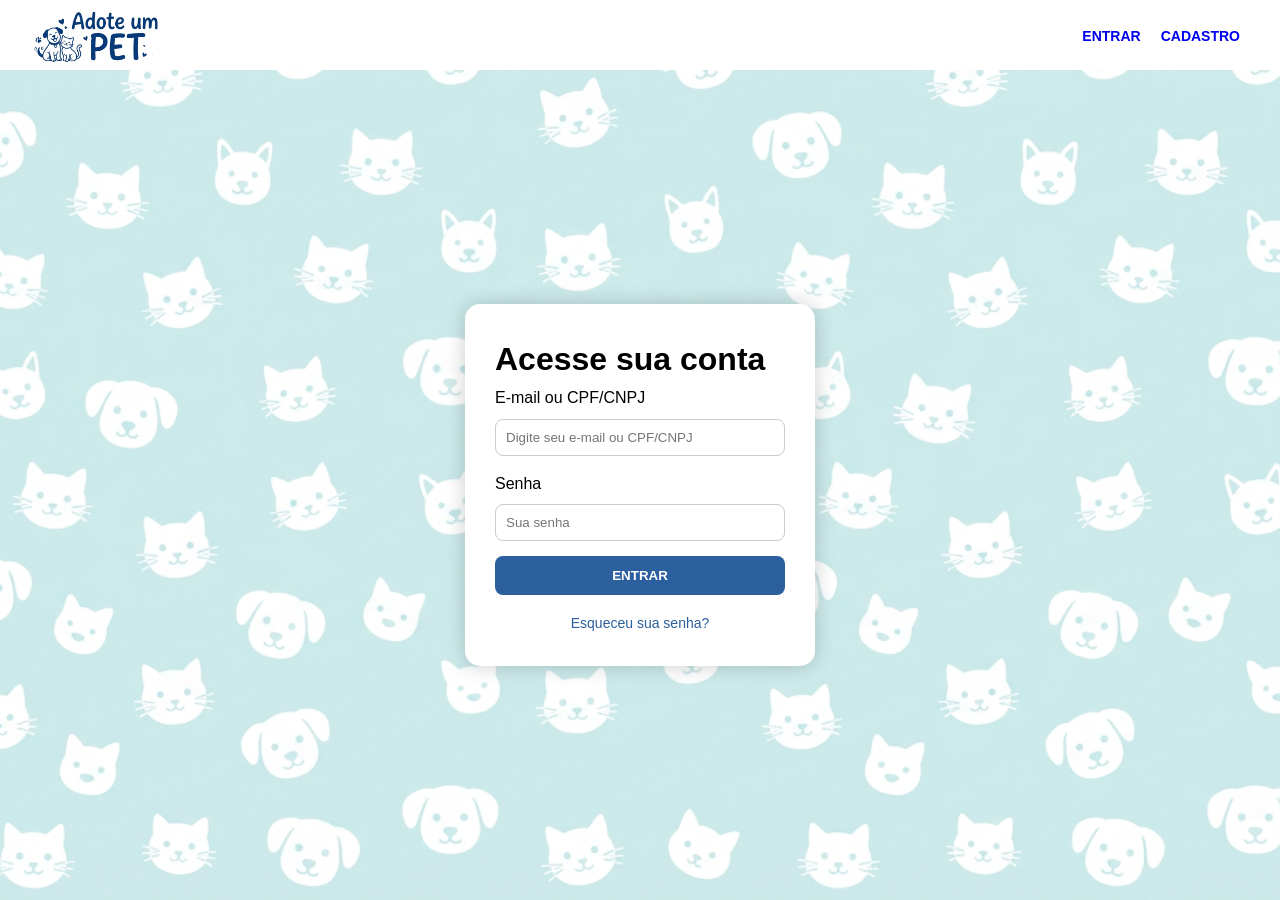
<file: Site-forms/index.html>
<!DOCTYPE html>
<html lang="en">
<head>
    <meta charset="UTF-8">
    <meta name="viewport" content="width=device-width, initial-scale=1.0">
    <title>Adote seu PET</title>
    <link rel="stylesheet" href="styles.css">
</head>
<body>
    <header class="titulo">
      <img src="images/titulo.png" alt="">

      <nav>
        <a href="#section-1">Entrar</a>
        <a href="./signup.html">Cadastro</a>
      </nav>
    </header>
    
      <!-- Fiz com get pq com post não simula a mudança de página ao simular login -->
      <!-- para ir para o forms de adoção -->
    <div class="container">
       <form class="login-box" method="get" action="forms.html" >
    <h1>Acesse sua conta</h1>

    <label>E-mail ou CPF/CNPJ</label>
    <input type="text" placeholder="Digite seu e-mail ou CPF/CNPJ" required>

    <label>Senha</label>
    <input type="password" placeholder="Sua senha" required>

    <button type="submit">ENTRAR</button>
    <p class="links">
          <a href="./forgotpassword.html">Esqueceu sua senha?</a>
    </p>
      </form>
    </div>
</body>
</html>
</file>
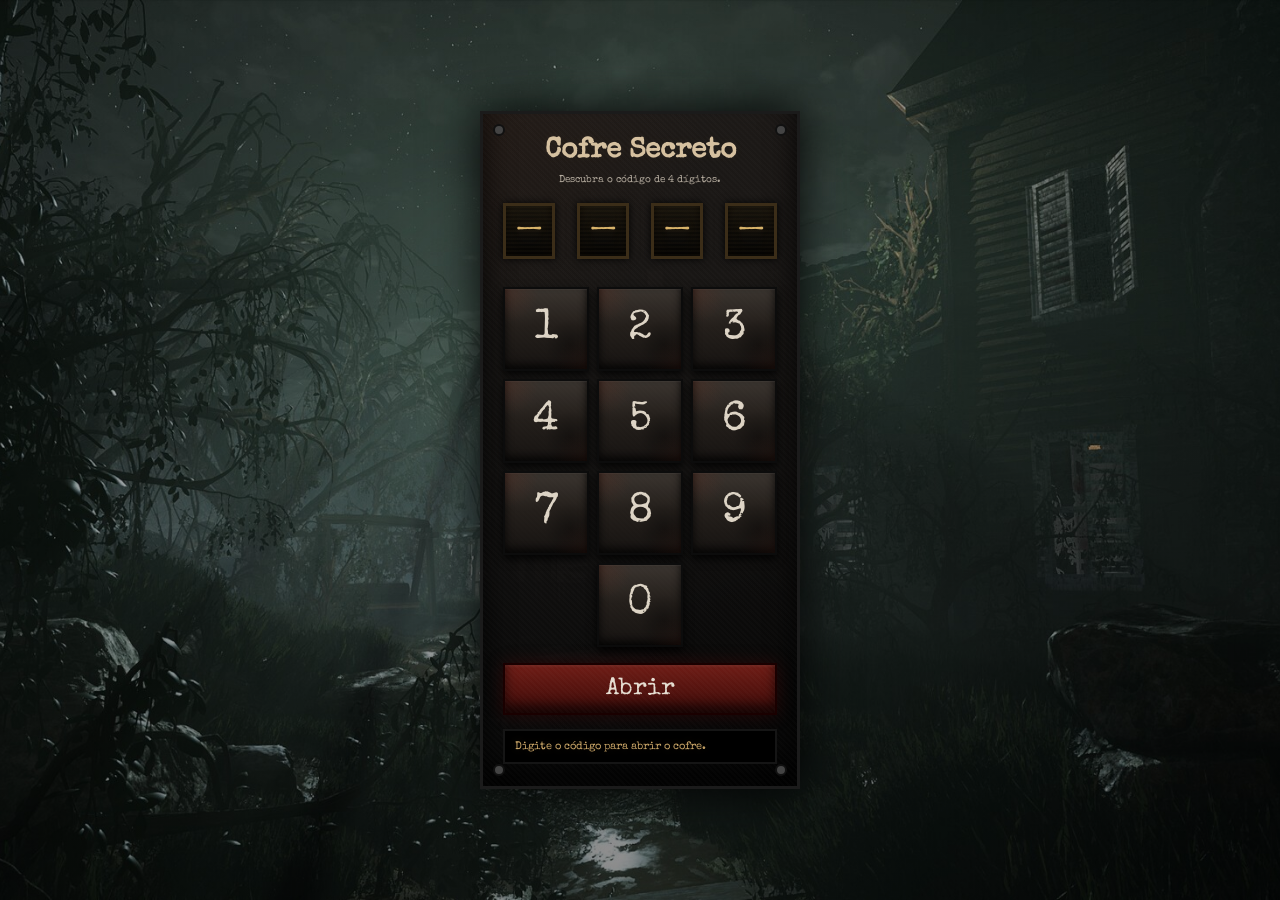
<file: vault/index.html>
<!DOCTYPE html>
<html lang="pt-BR">
<head>
    <meta charset="UTF-8">
    <meta name="viewport" content="width=device-width, initial-scale=1.0">
    <title>Cofre Secreto</title>
    <link rel="preconnect" href="https://fonts.googleapis.com">
    <link rel="preconnect" href="https://fonts.gstatic.com" crossorigin>
    <link href="https://fonts.googleapis.com/css2?family=Special+Elite&display=swap" rel="stylesheet">
    <link rel="icon" href="images/locker.svg" type="favicon">
    <link rel="stylesheet" href="styles.css">
</head>

<body>

  <main class="panel">

    <div class="screw top-left"></div>
    <div class="screw top-right"></div>
    <div class="screw bottom-left"></div>
    <div class="screw bottom-right"></div>

    <h1>Cofre Secreto</h1>

    <p class="subtitle">
      Descubra o código de 4 dígitos.
    </p>

    <div class="display">
      <div class="digit"></div>
      <div class="digit"></div>
      <div class="digit"></div>
      <div class="digit"></div>
    </div>

    <div class="keyboard">
      <button class="btn">1</button>
      <button class="btn">2</button>
      <button class="btn">3</button>
      <button class="btn">4</button>
      <button class="btn">5</button>
      <button class="btn">6</button>
      <button class="btn">7</button>
      <button class="btn">8</button>
      <button class="btn">9</button>
      <button class="btn zero">0</button>
    </div>

    <button id="openBtn" class="open-btn">
      Abrir
    </button>

    <div id="message" class="message">
      Digite o código para abrir o cofre.
    </div>

  </main>

  <script src="script.js"></script>

</body>
</html>
</file>
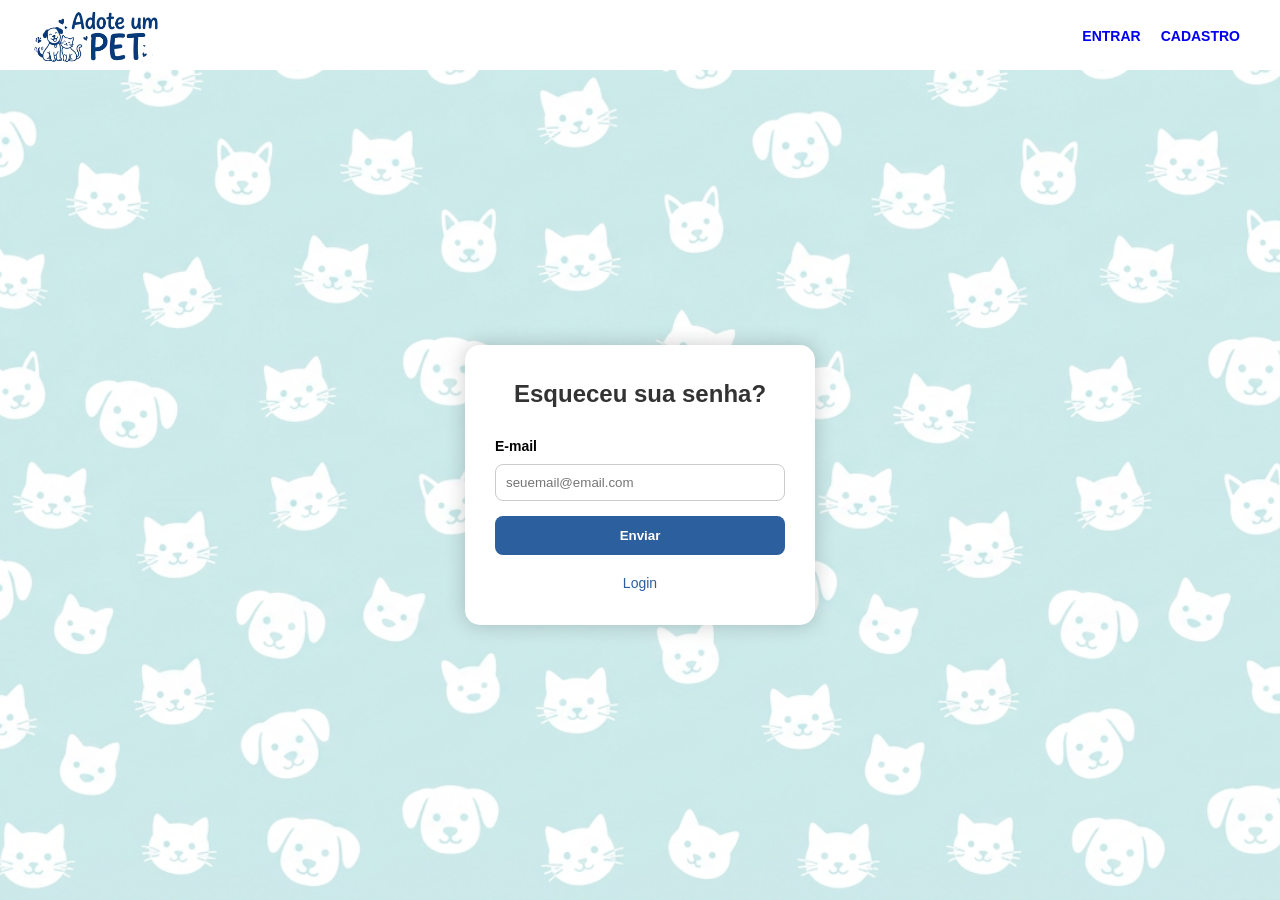
<file: Site-forms/forgotpassword.html>
<!DOCTYPE html>
<html lang="en">
  <head>
    <meta charset="UTF-8" />
    <meta name="viewport" content="width=device-width, initial-scale=1.0" />
    <title>Adote seu PET</title>
    <link rel="stylesheet" href="./styles.css" />
  </head>
  <body>
     <header class="titulo">
      <img src="images/titulo.png" alt="">

       <nav>
        <a href="index.html">Entrar</a>
        <a href="./signup.html">Cadastro</a>
      </nav>
    </header>
     
 

    <!-- Fiz com get pq com post não simula a mudança de página ao simular login -->
    <!-- para ir para o forms de adoção -->
    <div class="container">
      <form class="login" id="form-esqueceu" action="#" method="get" >
        <h2 class="login-title">Esqueceu sua senha?</h2>

        <div class="login-item">
          <label for="user_email">E-mail</label>
          <input
            class="input"
            type="email"
            name="user_email"
            id="user_email"
            placeholder="seuemail@email.com"
            required
          />
        </div>
        <div class="login-item">
          <button class="button" type="submit">Enviar</button>
        </div>
        <p class="links">
          <a href="./index.html">Login</a>
        </p>
      </form>

      <div id="mensagem-sucesso" class="login" style="display: none; text-align: center;">
        <h2 class="login-title">E-mail Enviado!</h2>
        <p>Você receberá um email para renovação de senha em poucos minutos.</p>
        <p class="links">
          <a href="./index.html">Voltar para o Login</a>
        </p>
      </div>
    </div>

    <script>
      const form = document.getElementById("form-esqueceu");
      const mensagem = document.getElementById("mensagem-sucesso");

      form.addEventListener("submit", (e) => {
        e.preventDefault();
        form.style.display = "none";
        mensagem.style.display = "block";
      });
    </script>
  </body>
</html>
</file>
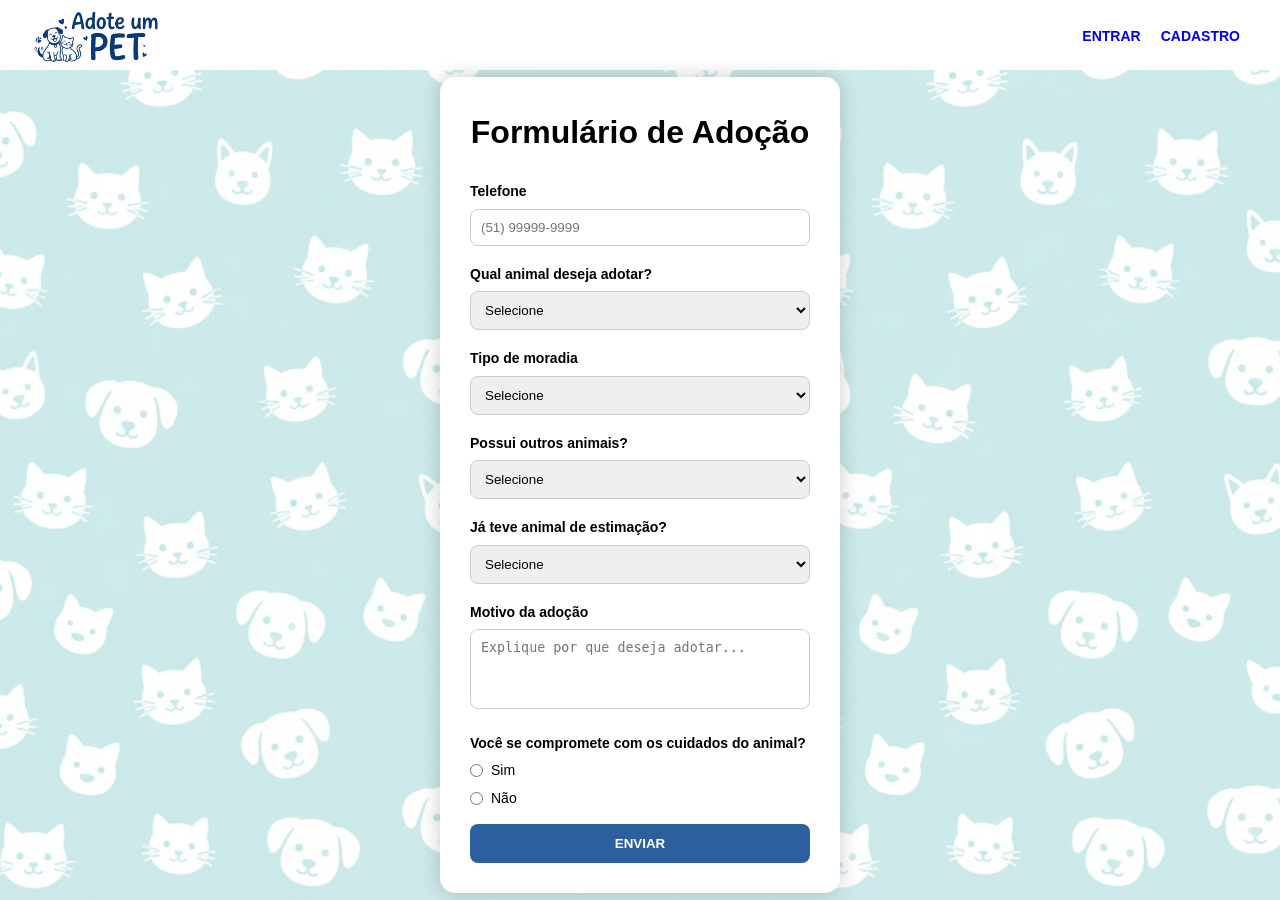
<file: Site-forms/forms.html>
<!DOCTYPE html>
<html lang="en">
<head>
  <meta charset="UTF-8">
  <meta name="viewport" content="width=device-width, initial-scale=1.0">
  <title>Formulário de Adoção</title>
  <link rel="stylesheet" href="styles.css">
</head>
<body>

  <header class="titulo">
    <img src="images/titulo.png" alt="">

    <nav>
      <a href="index.html">Entrar</a>
      <a href="signup.html">Cadastro</a>
    </nav>
  </header>

  <div class="container">
    <form class="adoption-form">

      <h1 class="form-title">Formulário de Adoção</h1>

      <div class="form-item">
        <label>Telefone</label>
        <input type="text" name="telefone" placeholder="(51) 99999-9999" required>
      </div>

      <div class="form-item">
        <label>Qual animal deseja adotar?</label>
        <select id="animal" name="tipo_animal" required>
          <option value="">Selecione</option>
          <option value="gato">Gato</option>
          <option value="cachorro">Cachorro</option>
        </select>
      </div>
      
      <div class="form-item">
        <label>Tipo de moradia</label>
        <select id="moradia" name="tipo_moradia">
          <option value="">Selecione</option>
          <option value="casa">Casa</option>
          <option value="apartamento">Apartamento</option>
          <option value="outro">Outro</option>
        </select>
      </div>

        <div class="form-item" id="outro-moradia" style="display: none;">
          <input type="text" name="descritivo_moradia" placeholder="Descreva sua moradia">
        </div>
      
      <div id="gato-perguntas" style="display: none;">

        <div class="form-item">
          <label>Sua casa/pátio são telados?</label>
          <select name="casa_telada">
            <option value="">Selecione</option>
            <option>Sim</option>
            <option>Não</option>
          </select>
        </div>

      </div>

      <div class="form-item">
        <label>Possui outros animais?</label>
        <select id="outros-animais" name="possui_animais">
          <option value="">Selecione</option>
          <option value="sim">Sim</option>
          <option value="nao">Não</option>
        </select>
      </div>

      <div class="form-item" id="quais-animais" style="display: none;">
        <input type="text" name="quais_outros_animais" placeholder="Quais animais?">
      </div>

      <div class="form-item">
        <label>Já teve animal de estimação?</label>
        <select id="ja-teve-pet" name="ja_teve_pet">
          <option value="">Selecione</option>
          <option value="sim">Sim</option>
          <option value="nao">Não</option>
        </select>
      </div>

      <div class="form-item" id="qual-animal-anterior" style="display: none;">
        <input type="text" name="qual_pet_teve" placeholder="Qual animal você já teve?">
      </div>
      
      <div class="form-item">
        <label>Motivo da adoção</label>
        <textarea name="motivo_adocao" placeholder="Explique por que deseja adotar..." required></textarea>
      </div>
      
<div class="form-item">
  <p class="radio-title">Você se compromete com os cuidados do animal?</p>
  
  <div class="radio-container">
    <label class="radio-option">
      <input type="radio" name="compromisso" value="sim" required>
      Sim
    </label>

    <label class="radio-option">
      <input type="radio" name="compromisso" value="nao">
      Não
    </label>
  </div>
</div>

      <button type="submit" class="form-btn">ENVIAR</button>

    </form>
    <div id="mensagem-agradecimento" class="adoption-form" style="display: none; text-align: center;">
      <h1 class="form-title">Inscrição Recebida!</h1>
      <p style="margin-bottom: 20px;">Agradecemos sua inscrição! Em breve entraremos em contato no telefone informado.</p>
      <button onclick="window.location.href='index.html'" class="form-btn">VOLTAR PARA O INÍCIO</button>
    </div>
  </div>

  <script>
    const animal = document.getElementById("animal");
    const gatoPerguntas = document.getElementById("gato-perguntas");

    animal.addEventListener("change", () => {
      gatoPerguntas.style.display = animal.value === "gato" ? "block" : "none";
    });

    const moradia = document.getElementById("moradia");
    const outroMoradia = document.getElementById("outro-moradia");

    moradia.addEventListener("change", () => {
      outroMoradia.style.display = moradia.value === "outro" ? "block" : "none";
    });

    const outrosAnimais = document.getElementById("outros-animais");
    const quaisAnimais = document.getElementById("quais-animais");

    outrosAnimais.addEventListener("change", () => {
      quaisAnimais.style.display = outrosAnimais.value === "sim" ? "block" : "none";
    });
    
    const jaTevePet = document.getElementById("ja-teve-pet");
    const qualAnimalAnterior = document.getElementById("qual-animal-anterior");

    jaTevePet.addEventListener("change", () => {
      qualAnimalAnterior.style.display = jaTevePet.value === "sim" ? "block" : "none";
    });
    
    const formAdocao = document.querySelector(".adoption-form");
    const msgAgradecimento = document.getElementById("mensagem-agradecimento");

    formAdocao.addEventListener("submit", (e) => {
      e.preventDefault(); 
      formAdocao.style.display = "none"; 
      msgAgradecimento.style.display = "block"; 
    });
  </script>

</body>
</html>
</file>
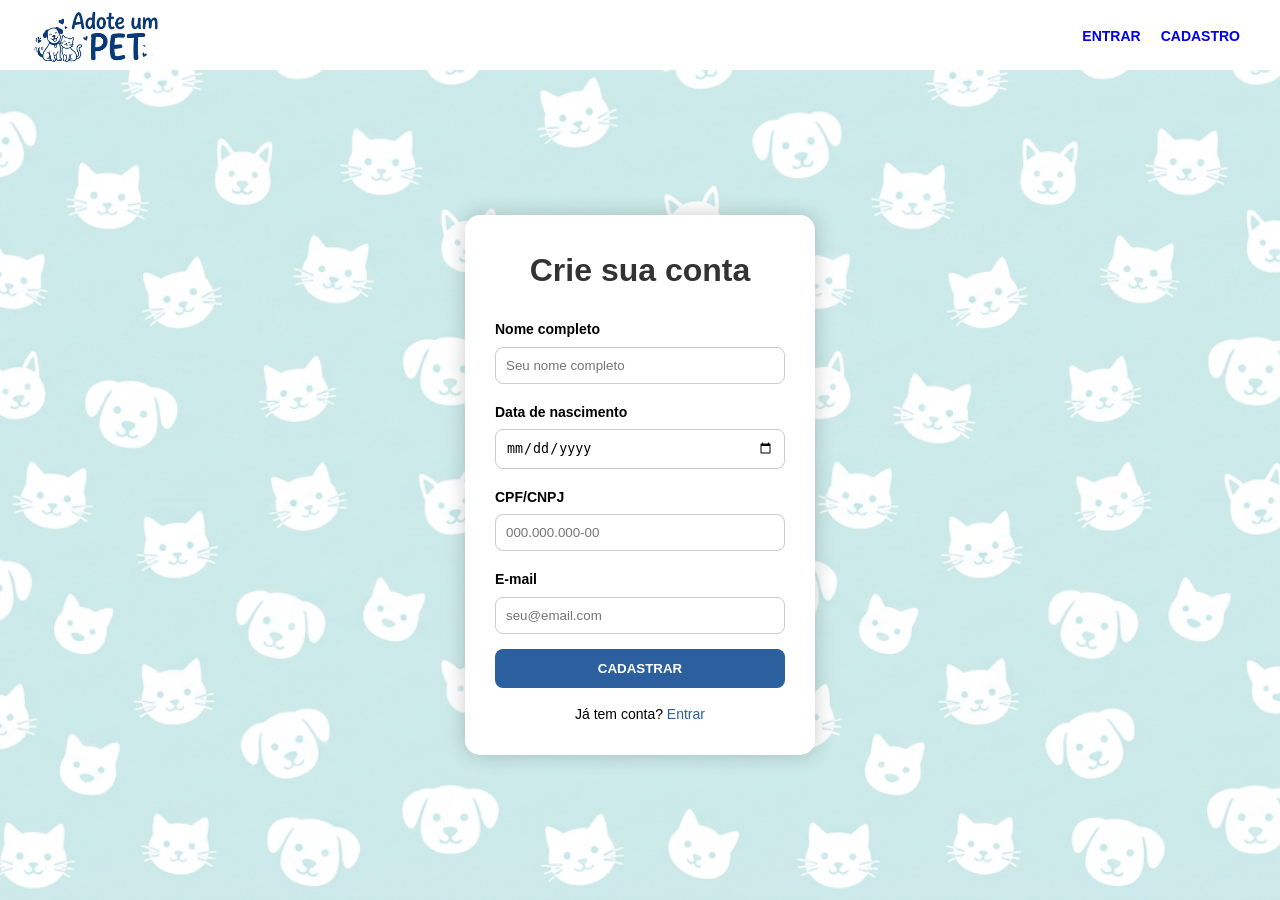
<file: Site-forms/signup.html>
<!DOCTYPE html>
<html lang="en">
<head>
  <meta charset="UTF-8">
  <meta name="viewport" content="width=device-width, initial-scale=1.0">
  <title>Cadastro</title>
  <link rel="stylesheet" href="styles.css">
</head>
<body>

  <header class="titulo">
    <img src="images/titulo.png" alt="">

    <nav>
      <a href="index.html">Entrar</a>
      <a href="#">Cadastro</a>
    </nav>
  </header>

  <div class="container">
    <form class="signup" action="forms.html">
      <h1 class="signup-title">Crie sua conta</h1>

      <div class="signup-item">
        <label>Nome completo</label>
        <input type="text" placeholder="Seu nome completo" required>
      </div>

      <div class="signup-item">
        <label>Data de nascimento</label>
        <input type="date" required>
      </div>

      <div class="signup-item">
        <label>CPF/CNPJ</label>
        <input type="text" placeholder="000.000.000-00" required>
      </div>

      <div class="signup-item">
        <label>E-mail</label>
        <input type="email" placeholder="seu@email.com" required>
      </div>

      <button type="submit" class="signup-btn">CADASTRAR</button>

      <p class="signup-links">
        Já tem conta? <a href="index.html">Entrar</a>
      </p>
    </form>
  </div>

</body>
</html>
</file>
<file: lucca-birthday/styles.css>
@font-face {
    font-family: 'CoolveticaRegular';
    src: url('./fonts/CoolveticaRg.woff2') format('woff2');
    font-weight: normal;
    font-style: normal;
    font-display: swap;
    unicode-range: U+0020-007F, U+00C0-00FF; 
}

:root {
    --cor-primaria: #9db1ce; 
    --cor-secundaria: #b8b6b3;
    --texto: #333333;
    --detalhe-branco: #ffffff;
}

* {
    margin: 0;
    padding: 0;
    box-sizing: border-box;
}

body {
    font-family: 'CoolveticaRegular', 'Apple Color Emoji', 'Segoe UI Emoji', 'Segoe UI Symbol', sans-serif;
    background-color: var(--cor-secundaria);
    color: var(--texto);
    overflow-x: hidden;
    position: relative;
}

header {
    height: 100vh;
    background: linear-gradient(rgba(157, 177, 206, 0.5), rgba(184, 182, 179, 0.7));
    display: flex;
    flex-direction: column;
    justify-content: center;
    align-items: center;
    color: white;
    text-align: center;
}

header h1 {
    font-family: 'Dancing Script', cursive;
    font-size: 4rem;
    text-shadow: 2px 2px 8px rgba(0,0,0,0.3);
    font-weight: 400;
}

p {
    font-size: 2rem;
}

section {
    padding: 80px 20px;
    max-width: 1000px;
    margin: 0 auto;
    text-align: center;
}

#historia {
    position: relative;
    padding: 20px 20px 40px 20px;
    margin-top: 20px;
    margin-bottom: 180px;
    text-align: center;
}

.felizAniver {
    margin-bottom: 10px;
}

h2.felizAniver, h2 {
    font-family: 'Seaweed Script', cursive;
    font-size: 4rem;
    color: var(--cor-primaria) !important; 
    -webkit-text-stroke: 0.1px rgba(0, 0, 0, 0.6); 
    text-shadow: 
        2px 2px 0px rgba(255, 255, 255, 0.4),
        4px 4px 10px rgba(0, 0, 0, 0.3);
    margin-bottom: 20px;
}

.container-cards {
    display: flex;
    flex-direction: column;
    gap: 40px;
}

.grupo-homenagem {
    width: 75%;
    max-width: 1000px;
    margin: 0 auto 80px auto;
    display: flex;
    flex-direction: column;
    align-items: center;
    gap: 15px;
    background-color: rgba(255, 255, 255, 0.3);
    padding: 30px;
    border-radius: 30px;
    box-shadow: 0 10px 30px rgba(0,0,0,0.05);
}

.container-fotos-duplas {
    display: grid;
    grid-template-columns: 1fr 1fr;
    gap: 15px;
    width: 100%;
}

.container-fotos-duplas img {
    width: 100%;
    height: 400px; 
    object-fit: cover;
    border-radius: 15px;
    border: 8px solid var(--detalhe-branco);
    box-shadow: 0 10px 20px rgba(0,0,0,0.05);
}

.container-texto-story {
    width: 100%;
    display: flex;
    justify-content: center;
    align-items: center;
    text-align: center; 
    padding: 20px 0;
}

.container-texto-story p {
    font-family: 'CoolveticaRegular', sans-serif;
    font-size: 1.35rem;
    line-height: 1.45;
    max-width: 800px;
    margin: 0 auto;
    letter-spacing: 0.6px;
    word-spacing: 1px;
    color: rgba(255, 255, 255, 0.95);
    text-align: center;
    text-shadow:
    0 1.5px 3px rgba(0,0,0,0.28),
    0 0 8px rgba(0,0,0,0.22),
    0 0 16px rgba(0,0,0,0.12);
    -webkit-font-smoothing: antialiased;
}

.emoji-img {
    height: 1.2em;
    width: auto;
    display: inline;
    vertical-align: middle;
    margin: 0 3px;
}

.foto-ajustavel img {
    transform: scale(var(--zoom-pc));
    object-fit: contain;
}

.spotify-container {
    width: 90%; 
    max-width: 500px;
    margin-top: 30px;
    padding: 10px;
    background: rgba(255, 255, 255, 0.3);
    border-radius: 20px;
    display: flex;
    justify-content: center;
    align-items: center;
}

.spotify-container iframe {
    width: 100%;
    height: 80px;
}

footer {
    background: linear-gradient(var(--cor-secundaria), var(--cor-primaria));
    color: white;
    padding: 30px;
    display: flex;
    justify-content: center;
    align-items: center;
}  

footer p {
    font-size: 1.2rem;
}

.particula {
    position: absolute;
    top: -50px;
    pointer-events: none;
    z-index: -1;
    animation: cair linear infinite;
}

@keyframes cair {
    0% { transform: translateY(0) rotate(0deg); opacity: 1; }
    100% { transform: translateY(1200px) rotate(360deg); opacity: 0; }
}

@media (max-width: 768px) {
    
    header h1 {
        font-size: 3rem;
        padding: 0 10px;
    }

    header p {
        font-size: 1.2rem;
    }

    h2.felizAniver, h2 {
        font-size: 3rem !important;
    }

    .container-fotos-duplas {
        grid-template-columns: 1fr 1fr;
        gap: 5px !important;
    }

    .container-fotos-duplas img {
        height: 200px !important;
        border: 4px solid var(--detalhe-branco) !important;
        border-radius: 10px;
    }

    .container-texto-story {
        height: auto !important;
        padding: 0 5px !important;
        margin-top: 10px !important;
    }

    .container-texto-story img:not(.emoji-img) {
        width: 100%;
        height: 100%;
        object-fit: cover;
        object-position: center;
    }
    
    .container-texto-story .emoji-img {
        width: auto !important;
        height: 1.5rem !important;
        display: inline !important;
   }
   
    .container-texto-story p {
        font-size: clamp(0.95rem, 4vw, 1.2rem) !important; 
        line-height: 1.25 !important;
        padding: 0 !important;
        margin: 0 !important;
        max-width: 100% !important;
        text-align: center !important;
        text-wrap: pretty;
    }
    
    .foto-ajustavel img {
        transform: scale(var(--zoom-m)) !important;
    }
    
    .grupo-homenagem {
        width: 95% !important;
        max-width: 95% !important;
        padding: 10px !important;
        margin: 0 auto 20px auto !important;
        gap: 5px !important;
        border-radius: 15px !important;
    }

    .particula {
        font-size: 12px !important;
    }
    
    footer p {
        font-size: 1rem !important;
    }
}

    footer p {
        font-size: 1rem !important;
    }
}
</file>
<file: psicologa/styles.css>
:root {
    --color-primary: #ffffff; 
    --text: #333333;
    --text-secondary: #555;
    --color-menu: #1d1d1d;
    --azul-claro: #A0D8F1;
    --color-blue-card: #58C1F5;
    --color-details: #FDF08E;
    --bg-light-blue: #EBF7FC;
    --whatsapp-color: #25D366;
}

* {
    margin: 0;
    padding: 0;
    box-sizing: border-box;
}

html {
    scroll-behavior: smooth;
    width: 100%;
    max-width: 100vw;
}

body {
    background-color: #fafbfe;
    color: var(--text);
    width: 100%;
    max-width: 100vw;
    overflow-x: hidden;
}

.hero-section, .sobre-section, .especialidades-section, .contato-section {
    overflow: hidden;
}

.container {
    width: 100%;
    max-width: 1200px;
    margin: 0 auto;
    padding: 0 20px;
}

.navbar {
    background-color: var(--color-primary);
    position: fixed;
    top: 0;
    left: 0;
    width: 100%;
    z-index: 1000;
    box-shadow: 0 2px 10px rgba(0,0,0,0.02);
}

.nav-container {
    display: flex;
    justify-content: space-between;
    align-items: center;
    height: 80px;
    width: 100%;
    max-width: 1500px;
    margin: 0 auto;
    padding: 0 40px;
}

.logo img {
    height: 130px;
    object-fit: contain;
}

.menu {
    display: flex;
    gap: 30px;
}

.menu a {
    font-family: 'Montserrat', sans-serif;
    font-size: 0.95rem;
    font-weight: 500;
    color: var(--color-menu);
    text-decoration: none;
    letter-spacing: 1px;
    transition: color 0.3s ease;
}

.menu a:hover {
    color: var(--color-blue-card);
}

.hero-section {
    padding-top: 140px;
    padding-bottom: 80px;
    background-color: var(--bg-light-blue);
}

.home-glass-card {
    background: rgba(255, 255, 255, 0.45); 
    backdrop-filter: blur(20px);
    -webkit-backdrop-filter: blur(20px);
    border: 1px solid rgba(255, 255, 255, 0.4);
    border-radius: 30px;
    padding: 50px;
    display: flex;
    align-items: center;
    justify-content: center;
    gap: 50px;
    box-shadow: 0 20px 50px rgba(0, 0, 0, 0.06);
    width: 100%;
}

.hero-container {
    display: flex;
    justify-content: center;
    align-items: center;
    max-width: 1155px;
    margin: 0 auto;
    width: 100%;
}

.hero-content {
    flex: 1.2;
    max-width: 600px;
}

.badge-top {
    font-family: 'Montserrat', sans-serif;
    font-size: 0.85rem;
    font-weight: 600;
    color: var(--color-blue-card);
    letter-spacing: 1px;
    margin-bottom: 20px;
    border-left: 3px solid var(--color-details);
    padding-left: 10px;
}

h1 {
    font-family: 'Playfair Display', serif;
    font-size: 3.2rem;
    font-weight: 700;
    line-height: 1.2;
    margin-bottom: 25px;
    color: var(--color-menu);
}

h1 span.decor-line {
    color: var(--color-blue-card);
    position: relative;
    display: inline-block;
    z-index: 1;
}

h1 span.decor-line::after {
    content: '';
    position: absolute;
    left: 0;
    bottom: 1px; 
    width: 100%;
    height: 3px;  
    background-color: var(--color-details);
    z-index: -1;
}

.btn-left-container {
    display: flex;
    justify-content: flex-start;
    width: 100%;
}

.btn-hero {
    display: inline-block;
    background-color: var(--color-blue-card);
    color: var(--color-primary);
    font-family: 'Montserrat', sans-serif;
    font-weight: 500;
    font-size: 1rem;
    padding: 14px 35px;
    border-radius: 50px;
    text-decoration: none;
    box-shadow: 0 4px 15px rgba(88, 193, 245, 0.3);
    transition: transform 0.2s ease, background-color 0.2s ease;
}

.btn-hero:hover {
    background-color: #3faee6;
    transform: translateY(-2px);
}

.hero-image-wrapper {
    position: relative;
    flex: 0.8;
    display: flex;
    justify-content: flex-end;
}

.hero-image-arch {
    width: 100%;
    max-width: 345px;
    height: 440px;
    border-top-left-radius: 172.5px;
    border-top-right-radius: 172.5px;
    border-bottom-left-radius: 20px;
    border-bottom-right-radius: 20px;
    overflow: hidden;
    position: relative;
    z-index: 2;
    background-color: #cdebf9; 
    box-shadow: 0 10px 30px rgba(0,0,0,0.05);
}

.hero-image-arch img {
    width: 100% !important;
    height: 100% !important;
    display: block !important;
    object-fit: cover !important;        
    object-position: center top !important; 
}

.sobre-section {
    padding: 100px 0;
    background-color: var(--color-primary);
}

.section-header {
    text-align: center;
    margin-bottom: 60px;
}

.section-badge {
    display: inline-block;
    background-color: var(--bg-light-blue);
    color: var(--color-blue-card);
    font-family: 'Montserrat', sans-serif;
    font-size: 0.75rem;
    font-weight: 600;
    padding: 6px 16px;
    border-radius: 20px;
    letter-spacing: 1px;
    margin-bottom: 12px;
}

h2 {
    font-family: Montserrat, sans-serif;
    font-size: 1.2rem;
    font-weight: 400;
    margin-bottom: 30px;
    line-height: 30px;
}

.dot-decor {
    width: 12px;
    height: 12px;
    background-color: var(--color-details);
    border-radius: 50%;
    margin: 15px auto 0 auto;
    position: relative;
}

.dot-decor::before, .dot-decor::after {
    content: '';
    position: absolute;
    top: 50%;
    transform: translateY(-50%);
    width: 45px;
    height: 2px;
    background-color: #bbb;
}

.dot-decor::before { right: 22px; }
.dot-decor::after { left: 22px; }

.sobre-grid {
    display: flex;
    align-items: center;
    justify-content: space-between;
    gap: 40px;
}

.sobre-col {
    flex: 1;
}

.col-title {
    font-family: 'Playfair Display', serif;
    font-size: 1.5rem;
    font-weight: 600;
    color: var(--color-menu);
    margin-bottom: 20px;
}

.trajetoria p {
    font-family: 'Lato', sans-serif;
    font-size: 1.1rem;
    line-height: 1.7;
    color: var(--text-secondary);
    margin-bottom: 20px;
}

.foto-central {
    display: flex;
    flex-direction: column;
    align-items: center;
    justify-content: center;
}

.foto-perfil-wrapper {
    width: 260px;
    height: 260px;
    border-radius: 50%;
    overflow: hidden;
    border: 6px solid rgba(88, 193, 245, 0.2);
    outline: 2px solid var(--color-blue-card);
    box-shadow: 0 8px 25px rgba(0,0,0,0.06);
    margin-bottom: 20px;
}

.foto-perfil-wrapper img {
    width: 100%;
    height: 100%;
    object-fit: cover;
}

.nome-tag {
    background-color: var(--color-menu);
    color: var(--color-primary);
    font-family: 'Montserrat', sans-serif;
    font-size: 0.85rem;
    font-weight: 600;
    padding: 10px 25px;
    border-radius: 50px;
    letter-spacing: 1px;
}

.abordagens-list {
    list-style: none;
    margin-bottom: 25px;
}

.abordagens-list li {
    font-family: 'Lato', sans-serif;
    font-size: 1.1rem;
    color: var(--text);
    margin-bottom: 12px;
    padding-left: 25px;
    position: relative;
}

.abordagens-list li::before {
    content: '•';
    color: var(--color-blue-card);
    font-size: 1.5rem;
    position: absolute;
    left: 5px;
    top: -4px;
}

.atendimento-info {
    font-family: 'Lato', sans-serif;
    font-size: 1.1rem;
    color: #666;
}

.especialidades-section {
    padding: 100px 0;
    background-color: var(--bg-light-blue);
}

h3 {
    font-family: 'Playfair Display', serif;
    font-weight: 600;
    font-size: 2rem;
    color: var(--color-menu);
    margin-top: 40px;
    margin-bottom: 20px;
}

.cards-grid {
    display: flex;
    gap: 30px;
    justify-content: space-between;
    margin-top: 50px;
}

.glass-card {
    background: rgba(255, 255, 255, 0.65) !important;
    backdrop-filter: blur(10px);
    -webkit-backdrop-filter: blur(10px);
    border: 1px solid rgba(255, 255, 255, 0.8);
    box-shadow: 0 8px 32px rgba(0, 0, 0, 0.02) !important;
    flex: 1;
    padding: 40px 30px;
    border-radius: 20px;
}

.glass-card:hover {
    transform: translateY(-5px) !important;
    box-shadow: 0 12px 38px rgba(0, 0, 0, 0.06) !important;
    transition-delay: 0s !important;
}

.card-icon-wrapper {
    width: 60px;
    height: 60px;
    border-radius: 15px;
    display: flex;
    align-items: center;
    justify-content: center;
    font-size: 1.5rem;
    margin-bottom: 25px;
}

.card-icon-wrapper.leaf { 
    background-color: #dcfce7 !important; 
    color: #22c55e !important; 
    display: flex !important;
    align-items: center !important;
    justify-content: center !important;
}

.card-icon-wrapper.brain { background-color: #fee2e2; color: #ef4444; }
.card-icon-wrapper.leaf .material-symbols-outlined {
    font-size: 1.7rem !important; 
    line-height: 1 !important;
    display: block !important;
}
.card-icon-wrapper.heart { background-color: #e0f2fe; color: #0ea5e9; }

.card h4 {
    font-family: 'Playfair Display', serif;
    font-size: 1.4rem;
    font-weight: 600;
    color: var(--color-menu);
    margin-bottom: 15px;
}

.card p {
    font-family: 'Lato', sans-serif;
    font-size: 1.1rem;
    color: #666;
    line-height: 1.6;
}

.contato-section {
    padding: 100px 0;
    background-color: var(--color-primary);
}

.contato-card {
    background-color: var(--bg-light-blue);
    max-width: 800px;
    margin: 40px auto 0 auto;
    padding: 60px 40px;
    border-radius: 24px;
    text-align: center;
}

.contato-card p {
    font-family: 'Lato', sans-serif;
    font-size: 1.1rem;
    color: var(--text-secondary);
    margin-bottom: 35px;
}

.btn-whatsapp {
    display: inline-flex;
    align-items: center;
    gap: 10px;
    background-color: var(--whatsapp-color);
    color: var(--color-primary);
    font-family: 'Montserrat', sans-serif;
    font-weight: 600;
    font-size: 1.1rem;
    padding: 16px 40px;
    border-radius: 50px;
    text-decoration: none;
    transition: transform 0.3s ease, background-color 0.3s ease;
}

.btn-whatsapp:hover {
    transform: scale(1.03);
    background-color: #20ba5a;
}

.footer {
    background-color: var(--color-menu);
    color: #999;
    padding: 25px 0;
}

.footer-container {
    position: relative;

    width: 100%;
    max-width: 1500px;
    margin: 0 auto;
    padding: 0 40px;

    display: flex;
    align-items: center;
}

.footer-left {
    margin-right: auto;
}

.footer-center {
    position: absolute;
    left: 50%;
    transform: translateX(-50%);
    text-align: center;
}

.footer-right {
    margin-left: auto;
}

.footer-crp {
    display: inline-block;
    background-color: rgba(88, 193, 245, 0.15);
    color: var(--color-blue-card);
    font-family: 'Montserrat', sans-serif;
    font-size: 0.8rem;
    font-weight: 600;
    padding: 4px 12px;
    border-radius: 4px;
    margin-bottom: 8px;
}

.footer-name {
    font-family: 'Playfair Display', serif;
    font-size: 1.4rem;
    color: var(--color-primary);
    font-weight: 600;
    margin-bottom: 0.8px;
}

.footer-sub {
    color: #bdbdbd;
    line-height: 1.35;
}

.footer-center p {
    margin: 5px 0;
}

.dev-by strong {
    color: #ccc;
}

.footer-whatsapp-float {
    width: 55px;
    height: 55px;
    background-color: var(--whatsapp-color);
    color: var(--color-primary);
    border-radius: 50%;
    display: flex;
    align-items: center;
    justify-content: center;
    font-size: 1.6rem;
    text-decoration: none;
    position: relative;
}

.animated-pulse-footer::after {
    content: '';
    position: absolute;
    top: 50%;
    left: 50%;
    width: 100%;
    height: 100%;
    border-radius: 50%;
    border: 2px solid rgba(37, 211, 102, 0.7);
    transform: translate(-50%, -50%);
    transform-origin: center center;
    opacity: 0.8;
    animation: footerPulse 2s infinite ease-in-out;
    pointer-events: none;
}

@keyframes footerPulse {
    0% {
        transform: translate(-50%, -50%) scale(1);
        opacity: 0.8;
    }

    100% {
        transform: translate(-50%, -50%) scale(1.7);
        opacity: 0;
    }
}


.reveal-up, .reveal-down, .reveal-left, .reveal-right {
    opacity: 0;
    will-change: transform, opacity;
    transition: opacity 1.2s cubic-bezier(0.215, 0.610, 0.355, 1), 
                transform 1.2s cubic-bezier(0.215, 0.610, 0.355, 1);
}

.reveal-up    { transform: translateY(50px); }
.reveal-down  { transform: translateY(-50px); }
.reveal-left  { transform: translateX(-50px); }
.reveal-right { transform: translateX(50px); }

.reveal-up.active, .reveal-down.active, .reveal-left.active, .reveal-right.active {
    opacity: 1;
    transform: translate(0, 0);
}

.cards-grid.reveal-up {
    opacity: 1;
    transform: none;
    transition: none;
}

.cards-grid.reveal-up .glass-card {
    opacity: 0;
    transform: translateY(60px);
    transition:
        opacity 1.2s cubic-bezier(0.215, 0.610, 0.355, 1),
        transform 1.2s cubic-bezier(0.215, 0.610, 0.355, 1);
}

.cards-grid.reveal-up.active .glass-card {
    opacity: 1;
    transform: translateY(0);
}

.cards-grid.reveal-up.active .glass-card:hover {
    transform: translateY(-5px);
    transition: transform 0.3s ease, box-shadow 0.3s ease;
    transition-delay: 0s;
}

@media (max-width: 768px) {
    .navbar {
        padding: 15px 0 !important;
        position: fixed !important;
        top: 0 !important;
        left: 0 !important;
        width: 100% !important;
        background: #fff !important;
        box-shadow: 0 2px 10px rgba(0,0,0,0.05) !important;
        z-index: 1000 !important;
    }

    .navbar .logo img {
        max-height: 150px !important;
        width: auto !important;
    }

    .hero-section {
        padding: 100px 15px 40px 15px !important;
        min-height: calc(100vh - 75px) !important;
        display: flex !important;
        align-items: center !important;
        justify-content: center !important;
        box-sizing: border-box !important;
    }

    .home-glass-card {
        flex-direction: column !important;
        padding: 40px 24px !important;
        gap: 35px !important;
        text-align: center !important;
        align-items: center !important;
        width: 100% !important;
        max-width: 100% !important;
        box-sizing: border-box !important;
    }

    .hero-content {
        width: 100% !important;
        display: flex !important;
        flex-direction: column !important;
        align-items: center !important;
    }

    .badge-top {
        font-size: 0.85rem !important;
        margin-bottom: 15px !important;
    }

    .hero-content h1 {
        font-size: 2.2rem !important;
        line-height: 1.3 !important;
        margin-bottom: 15px !important;
    }

    .hero-content h2 {
        font-size: 0.9rem !important;
        line-height: 1.5 !important;
        margin-bottom: 25px !important;
        max-width: 100% !important;
    }

    .btn-left-container {
        display: flex !important;
        justify-content: center !important;
        width: 100% !important;
    }

    .hero-image-wrapper {
        width: 100% !important;
        max-width: 280px !important;
        margin: 0 auto !important;
        display: flex !important;
        justify-content: center !important;
    }

    .hero-image-arch {
        width: 100% !important;
        height: auto !important;
        aspect-ratio: 1 / 1.2 !important;
        border-radius: 140px 140px 0 0 !important;
        overflow: hidden !important;
    }

    .hero-image-arch img {
        width: 100% !important;
        height: 100% !important;
        object-fit: cover !important;
        display: block !important;
    }

    .menu-toggle {
        display: flex !important;
        flex-direction: column !important;
        justify-content: space-between !important;
        background: none !important;
        border: none !important;
        width: 28px !important;
        height: 18px !important;
        padding: 0 !important;
        cursor: pointer !important;
        z-index: 1001 !important;
        margin-right: 20px !important;
    }

    .menu-toggle span {
        display: block !important;
        width: 100% !important;
        height: 3px !important;
        background-color: #333 !important;
        border-radius: 2px !important;
        transition: transform 0.3s ease, opacity 0.3s ease !important;
    }
    
    .navbar {
        transition: transform 0.3s ease !important;
}

    .navbar .menu {
        position: fixed;
        top: 0;
        right: -100%;
        width: 75%;
        height: 100vh;
        background: rgba(255, 255, 255, 0.99);
        box-shadow: -5px 0 25px rgba(0,0,0,0.1);
        display: flex;
        flex-direction: column;
        align-items: center;
        justify-content: center;
        gap: 35px;
        transition: right 0.4s ease;
        z-index: 1000;
    }

    .navbar .menu.open {
        right: 0;
    }

    .menu-overlay {
        position: fixed;
        top: 0;
        left: 0;
        width: 100vw;
        height: 100vh;
        background: rgba(0, 0, 0, 0.35);
        display: none;
        z-index: 999;
    }

    .menu-overlay.open {
        display: block;
    }

    .sobre-grid {
        flex-direction: column;
        gap: 40px;
    }

    .cards-grid {
        display: flex !important;
        flex-direction: row !important;
        overflow-x: auto !important;
        scroll-snap-type: x mandatory;
        gap: 20px !important;
        padding: 10px 20px 25px 20px !important;
        margin: 0 -20px;
        -webkit-overflow-scrolling: touch;
        scrollbar-width: none;
    }

    .cards-grid::-webkit-scrollbar {
        display: none;
    }

    .cards-grid .glass-card {
        flex: 0 0 85% !important;
        scroll-snap-align: center;
        margin-bottom: 0 !important;
    }

    #sobre-mim .sobre-grid {
        display: flex !important;
        flex-direction: column !important;
        align-items: center !important;
        text-align: center !important;
        gap: 40px !important;
    }

    #sobre-mim .sobre-content h3,
    #sobre-mim .sobre-content h2,
    #sobre-mim .abordagens-content h3,
    #sobre-mim .abordagens-content h2 {
        text-align: center !important;
        margin-left: auto !important;
        margin-right: auto !important;
    }

    #sobre-mim .sobre-content p {
        text-align: justify !important;
        text-justify: inter-word !important;
    }

    #sobre-mim .abordagens-content {
        display: flex !important;
        flex-direction: column !important;
        align-items: center !important;
        text-align: center !important;
    }

    #sobre-mim .abordagens-content h2 {
        text-align: center !important;
        margin: 0 auto 20px auto !important;
    }

    #sobre-mim .abordagens-content ul,
    #sobre-mim .abordagens-list {
        display: inline-block !important;
        text-align: left !important;
        margin: 0 auto 25px auto !important;
        padding-left: 20px !important;
    }

    #sobre-mim .abordagens-content p {
        text-align: justify !important;
        text-justify: inter-word !important;
        margin-top: 15px !important;
        padding: 0 10px !important;
        line-height: 1.6 !important;
    }

    .footer {
        height: auto;
        min-height: auto;
        padding: 40px 20px;
    }

    .footer .container,
    .footer-container,
    .footer-content,
    .footer .nav-container {
        display: flex;
        flex-direction: column;
        align-items: center;
        justify-content: center;
        gap: 15px;

        height: auto;
        min-height: auto;
        max-height: none;
    }

    .footer,
    .footer *,
    .footer-center,
    .footer-center p,
    .footer-center .dev-by {
        text-align: center;
    }

    .footer p,
    .footer span,
    .footer div,
    .footer a {
        margin: 0 auto;
        display: block;
        height: auto;
        line-height: 1.5;
        position: static;
    }
    
    .footer-center p {
        display: inline-block !important;
        width: 100%;
    }

    .footer-center p strong, 
    .footer-center p span {
        display: inline !important;
        white-space: nowrap !important;
    }

    .footer-center {
        position: static;
        transform: none;
        width: 100%;
        margin: 0 auto;
    }

    .footer a[href*="wa.me"],
    .footer a[href*="whatsapp.com"],
    .footer .whatsapp-icon,
    .footer .footer-socials,
    .footer-right {
        display: none;
    }
}
</file>
<file: Site-forms/styles.css>
* {
  margin: 0;
  padding: 0;
  box-sizing: border-box;
}

main {
  max-width: 1500px;
  margin: 0 auto;
  padding: 20px;
}

header {
  background-color: rgb(255, 255, 255);
  padding: 20px;
  text-align: center;
  width: 100%;
  height: 70px;
  display: flex;
}

.titulo img {
  width: auto;
  height: 100px;
  margin-top: -26px;
}

body {
  font-family: "Microsoft JhengHei", sans-serif;
  line-height: 1.6;
  background-image: url('images/bg.png');
  background-repeat: no-repeat;
  background-size: cover;
  background-attachment: fixed;
  background-position: center;
  display: flex;
  flex-direction: column;
}

nav {
  display: flex;
  gap: 20px;
  justify-content: right;
  margin-left: auto;
  padding-right: 20px;
  margin-top: 5px;
}

nav a {
  text-decoration: none;
  font-weight: bold;
  text-transform: uppercase;
  font-size: 14px;
}

nav a:hover {
  color: #ff6b6b;
}

.container {
  display: flex;
  justify-content: center;
  align-items: center;
  flex: 1;
  min-height: calc(100vh - 70px);
}

.login-box {
  background-color: #ffffff;
  padding: 30px;
  border-radius: 15px;
  width: 350px;
  box-shadow: 0 0 20px rgba(0,0,0,0.2);
}

.login-box input {
  width: 100%;
  padding: 10px;
  margin: 8px 0 15px;
  border-radius: 8px;
  border: 1px solid #ccc;
}

.login-box button {
  width: 100%;
  padding: 12px;
  background-color: #2b5f9e;
  color: #fff;
  border: none;
  border-radius: 8px;
  font-weight: bold;
  cursor: pointer;
}

/* forgot password */

.login {
  background-color: #fff;
  width: 350px;
  margin: auto;
  padding: 30px;
  border-radius: 15px;
  box-shadow: 0 0 20px rgba(0,0,0,0.2);
  }

.login-title {
  text-align: center;
  margin-bottom: 20px;
  color: #333;
}

.login-item {
  margin-bottom: 15px;
}

.login-item label {
  font-size: 14px;
  font-weight: bold;
}

.input {
  width: 100%;
  padding: 10px;
  margin-top: 5px;
  border-radius: 8px;
  border: 1px solid #ccc;
}

.button {
  width: 100%;
  padding: 12px;
  background-color: #2b5f9e;
  color: #fff;
  border: none;
  border-radius: 8px;
  font-weight: bold;
  cursor: pointer;
}

.button:hover {
  background-color: #1f4a7a;
}

.links {
  text-align: center;
  margin-top: 15px;
}

.links a {
  text-decoration: none;
  color: #2b5f9e;
  font-size: 14px;
}

.links a:hover {
  text-decoration: underline;
}

/* sign up */

.signup {
  background-color: #fff;
  width: 350px;
  padding: 30px;
  border-radius: 15px;
  box-shadow: 0 0 20px rgba(0,0,0,0.2);
}

.signup-title {
  text-align: center;
  margin-bottom: 20px;
  color: #333;
}

.signup-item {
  margin-bottom: 15px;
}

.signup-item label {
  font-size: 14px;
  font-weight: bold;
}

.signup input {
  width: 100%;
  padding: 10px;
  margin-top: 5px;
  border-radius: 8px;
  border: 1px solid #ccc;
}

.signup-btn {
  width: 100%;
  padding: 12px;
  background-color: #2b5f9e;
  color: #fff;
  border: none;
  border-radius: 8px;
  font-weight: bold;
  cursor: pointer;
}

.signup-btn:hover {
  background-color: #1f4a7a;
}

.signup-links {
  text-align: center;
  margin-top: 15px;
  font-size: 14px;
}

.signup-links a {
  text-decoration: none;
  color: #2b5f9e;
}

.signup-links a:hover {
  text-decoration: underline;
}

/* forms */

.adoption-form {
  background-color: #fff;
  width: 400px;
  padding: 30px;
  border-radius: 15px;
  box-shadow: 0 0 20px rgba(0,0,0,0.2);
}

.form-title {
  text-align: center;
  margin-bottom: 20px;
}

.form-item {
  margin-bottom: 15px;
}

.form-item label {
  font-weight: bold;
  font-size: 14px;
}

.adoption-form input:not([type="radio"]),
.adoption-form select,
.adoption-form textarea {
  width: 100%;
  padding: 10px;
  margin-top: 5px;
  border-radius: 8px;
  border: 1px solid #ccc;
}

.adoption-form textarea {
  resize: none;
  height: 80px;
}

.form-btn {
  width: 100%;
  padding: 12px;
  background-color: #2b5f9e;
  color: #fff;
  border: none;
  border-radius: 8px;
  font-weight: bold;
  cursor: pointer;
}

.form-btn:hover {
  background-color: #1f4a7a;
}

  /* botão radio */

.form-item {
  text-align: left;
}

.radio-option {
  display: flex;
  align-items: center;
  justify-content: flex-start;
  gap: 8px;
  margin-top: 5px;
  font-weight: normal !important;
}
.radio-option input[type="radio"] {
  width: auto !important;
  margin: 0;
  cursor: pointer;
}

.radio-title {
  font-weight: bold;
  font-size: 14px;
}
</file>
<file: vault/styles.css>
*{
  margin:0;
  padding:0;
  box-sizing:border-box;
}

body{
  min-height:100vh;
  display:flex;
  justify-content:center;
  align-items:center;
  overflow:hidden;
  font-family:Arial, Helvetica, sans-serif;
  background:
  linear-gradient(rgba(0,0,0,.25), rgba(0,0,0,.45)),
  url("images/forest.jpg");
  background-size:cover;
  background-position:center;
  position:relative;
}

.panel{
  width:320px;
  padding:22px 20px;
  position:relative;
  background:
  linear-gradient(
    to bottom,
    rgba(28,24,22,.96),
    rgba(8,8,8,.98)
  );
  border:3px solid #1b1b1b;
  box-shadow:
  0 0 45px rgba(0,0,0,.95),
  inset 0 0 25px rgba(255,255,255,.015),
  inset 0 -20px 30px rgba(0,0,0,.9);
  z-index:2;
  overflow:hidden;
}

.panel::before{
  content:"";
  position:absolute;
  inset:0;
  background:
  repeating-linear-gradient(
    45deg,
    rgba(255,255,255,.01),
    rgba(255,255,255,.01) 2px,
    transparent 2px,
    transparent 4px
  ),
  radial-gradient(circle at top left,
  rgba(120,60,30,.08),
  transparent 30%),
  radial-gradient(circle at bottom right,
  rgba(0,0,0,.4),
  transparent 40%);
  pointer-events:none;
}

.screw{
  width:12px;
  height:12px;
  border-radius:50%;
  background:#444;
  border:2px solid #111;
  position:absolute;
  z-index:3;
}

.top-left{
  top:10px;
  left:10px;
}

.top-right{
  top:10px;
  right:10px;
}

.bottom-left{
  bottom:10px;
  left:10px;
}

.bottom-right{
  bottom:10px;
  right:10px;
}

h1{
  text-align:center;
  color:#d6c1a0;
  font-size:28px;
  line-height:1.1;
  margin-bottom:8px;
  font-family:'Special Elite', cursive;
  text-shadow:
  0 0 10px rgba(255,220,150,.06);
  position:relative;
  z-index:2;
}

.subtitle{
  text-align:center;
  color:#b5ac9f;
  font-size:10px;
  margin-bottom:18px;
  font-family:'Special Elite', cursive;
  position:relative;
  z-index:2;
}

.display{
  display:flex;
  justify-content:space-between;
  gap:10px;
  margin-bottom:28px;
  position:relative;
  z-index:2;
}

.digit{
  width:52px;
  height:56px;
  font-size:24px;
  position:relative;
  background:
  linear-gradient(
    to bottom,
    #15120c,
    #050505
  );
  border:3px solid #3b2d18;
  display:flex;
  justify-content:center;
  align-items:center;
  color:#d8b36a;
  font-family:'Special Elite', cursive;
  text-shadow:
  0 0 10px rgba(255,190,90,.18);
  box-shadow:
  inset 0 0 20px rgba(255,180,80,.04),
  inset 0 -5px 10px rgba(0,0,0,.9),
  0 0 8px rgba(0,0,0,.9);
}

.digit::before{
  content:"";
  position:absolute;
  inset:0;
  background:
  repeating-linear-gradient(
    to bottom,
    rgba(255,210,120,.025),
    rgba(255,210,120,.025) 2px,
    transparent 2px,
    transparent 4px
  );
  pointer-events:none;
}

.keyboard{
  display:grid;
  grid-template-columns:repeat(3, 1fr);
  gap:8px;
  margin-bottom:16px;
  position:relative;
  z-index:2;
}

.btn{
  height:84px;
  border:none;
  position:relative;
  background:
  linear-gradient(
    to bottom,
    #3a342f 0%,
    #241f1b 45%,
    #161311 100%
  );
  border:2px solid #0c0c0c;
  color:#ddd4c5;
  font-size:42px;
  cursor:pointer;
  font-family:'Special Elite', cursive;
  transition:.08s;
  box-shadow:
  inset 0 1px 1px rgba(255,255,255,.05),
  inset 0 -4px 8px rgba(0,0,0,.8),
  0 4px 8px rgba(0,0,0,.8);
  overflow:hidden;
}

.btn::before{
  content:"";
  position:absolute;
  inset:0;
  background:
  radial-gradient(circle at 20% 30%,
  rgba(255,255,255,.04) 0%,
  transparent 20%),
  radial-gradient(circle at 80% 70%,
  rgba(0,0,0,.35) 0%,
  transparent 30%),
  repeating-linear-gradient(
    45deg,
    rgba(255,255,255,.015),
    rgba(255,255,255,.015) 2px,
    transparent 2px,
    transparent 4px
  );
  pointer-events:none;
  mix-blend-mode:overlay;
}

.btn::after{
  content:"";
  position:absolute;
  inset:0;
  background:
  radial-gradient(circle at top left,
  rgba(120,40,20,.18),
  transparent 30%),
  radial-gradient(circle at bottom right,
  rgba(70,25,15,.18),
  transparent 30%);
  pointer-events:none;
}

.btn:hover{
  filter:brightness(1.08);
}

.btn:active{
  transform:translateY(4px);
  background:
  linear-gradient(
    to bottom,
    #1a1715,
    #0d0b0a
  );
  box-shadow:
  inset 0 6px 10px rgba(0,0,0,.95);
}

.zero{
  grid-column:2;
}

.open-btn{
  width:100%;
  padding:12px;
  font-size:24px;
  position:relative;
  border:none;
  background:
  linear-gradient(
    to bottom,
    #6f1d16,
    #3b0907
  );
  border:2px solid #1a0000;
  color:#e5ddd1;
  cursor:pointer;
  font-family:'Special Elite', cursive;
  transition:.12s;
  box-shadow:
  inset 0 2px 2px rgba(255,255,255,.05),
  inset 0 -8px 12px rgba(0,0,0,.65),
  0 0 18px rgba(120,0,0,.25);
  overflow:hidden;
  z-index:2;
}

.open-btn::before{
  content:"";
  position:absolute;
  inset:0;
  background:
  repeating-linear-gradient(
    45deg,
    rgba(255,255,255,.015),
    rgba(255,255,255,.015) 2px,
    transparent 2px,
    transparent 4px
  );
  pointer-events:none;
}

.open-btn:hover{
  filter:brightness(1.08);
}

.open-btn:active{
  transform:translateY(4px);
  box-shadow:
  inset 0 5px 10px rgba(0,0,0,.9);
}

.message{
  margin-top:14px;
  padding:10px;
  font-size:11px;
  border:2px solid #151515;
  background:black;
  color:#cda869;
  font-family:'Special Elite', cursive;
  text-shadow:
  0 0 8px rgba(255,200,120,.15);
  position:relative;
  z-index:2;
}

.success{
  color:#e0b46f;
}

.error{
  color:#ff5c5c;
}

.door-scene{
  position:fixed;
  inset:0;
  background:black;
  display:flex;
  justify-content:center;
  align-items:center;
  z-index:99999;
  overflow:hidden;
}

.door-container{
  position:relative;
  width:340px;
  height:620px;
  perspective:1800px;
  z-index:2;
}

.door{
  position:absolute;
  width:50%;
  height:100%;
  background:
  linear-gradient(
    to bottom,
    #4b2f1d 0%,
    #2a170d 45%,
    #120905 100%
  );
  border:5px solid #120905;
  box-shadow:
  inset 0 0 40px rgba(0,0,0,.95),
  inset 0 0 5px rgba(255,255,255,.03),
  0 0 25px rgba(0,0,0,.9);
  transition:transform 3s cubic-bezier(.65,.05,.36,1);
  overflow:hidden;
}

.door::before{
  content:"";
  position:absolute;
  inset:0;
  background:
  repeating-linear-gradient(
    to bottom,
    rgba(255,255,255,.02),
    rgba(255,255,255,.02) 2px,
    transparent 2px,
    transparent 5px
  );
  opacity:.3;
}

.door::after{
  content:"";
  z-index:5;
  position:absolute;
  top:60px;
  left:20px;
  right:20px;
  bottom:60px;
  border:4px solid rgba(0,0,0,.6);
  box-shadow:
  inset 0 0 20px rgba(0,0,0,.9),
  inset 0 0 2px rgba(255,255,255,.05);
}

.left-door{
  left:0;
  transform-origin:left center;
}

.right-door{
  right:0;
  transform-origin:right center;
}

.left-door .handle,
.right-door .handle{
  position:absolute;
  top:50%;
  transform:translateY(-50%);
  width:12px;
  height:12px;
  border-radius:50%;
  background:
  radial-gradient(
    circle at 30% 30%,
    #f3d48a 0%,
    #c89a4d 45%,
    #6f4718 100%
  );
  box-shadow:
  inset 0 1px 2px rgba(255,255,255,.35),
  inset 0 -2px 4px rgba(0,0,0,.6),
  0 0 4px rgba(255,210,120,.15);
  z-index:20;
}

.left-door .handle{
  right:8px;
}

.right-door .handle{
  left:8px;
}

.open .left-door{
  transform:
  rotateY(-120deg);
}

.open .right-door{
  transform:
  rotateY(120deg);
}

.final-text{
  position:absolute;
  color:#e7d7b1;
  font-size:72px;
  letter-spacing:10px;
  font-family:'Special Elite', cursive;
  opacity:0;
  animation:showText 2s ease forwards;
  animation-delay:2.8s;
  text-shadow:
  0 0 25px rgba(255,220,120,.15);
  z-index:10;
}

@keyframes showText{
  from{
    opacity:0;
    transform:scale(.7);
  }

  to{
    opacity:1;
    transform:scale(1);
  }
}

@media (max-width: 768px){

    body{
    min-height:100dvh;
  }

  .panel{
    width:82%;
    max-width:280px;
    padding:16px 12px;
  }

  h1{
    font-size:22px;
  }

  .subtitle{
    font-size:9px;
    margin-bottom:16px;
  }

  .display{
    gap:8px;
    margin-bottom:22px;
  }

  .digit{
    width:100%;
    height:52px;
    font-size:22px;
  }

  .keyboard{
    gap:6px;
  }

  .btn{
    height:72px;
    font-size:34px;
  }

  .open-btn{
    font-size:20px;
    padding:10px;
  }

  .message{
    font-size:10px;
    padding:8px;
  }

  .door-container{
    width:92vw;
    height:78vh;
    max-height:620px;
  }

  .final-text{
    font-size:38px;
    letter-spacing:4px;
    text-align:center;
    padding:0 12px;
  }

}
</file>
